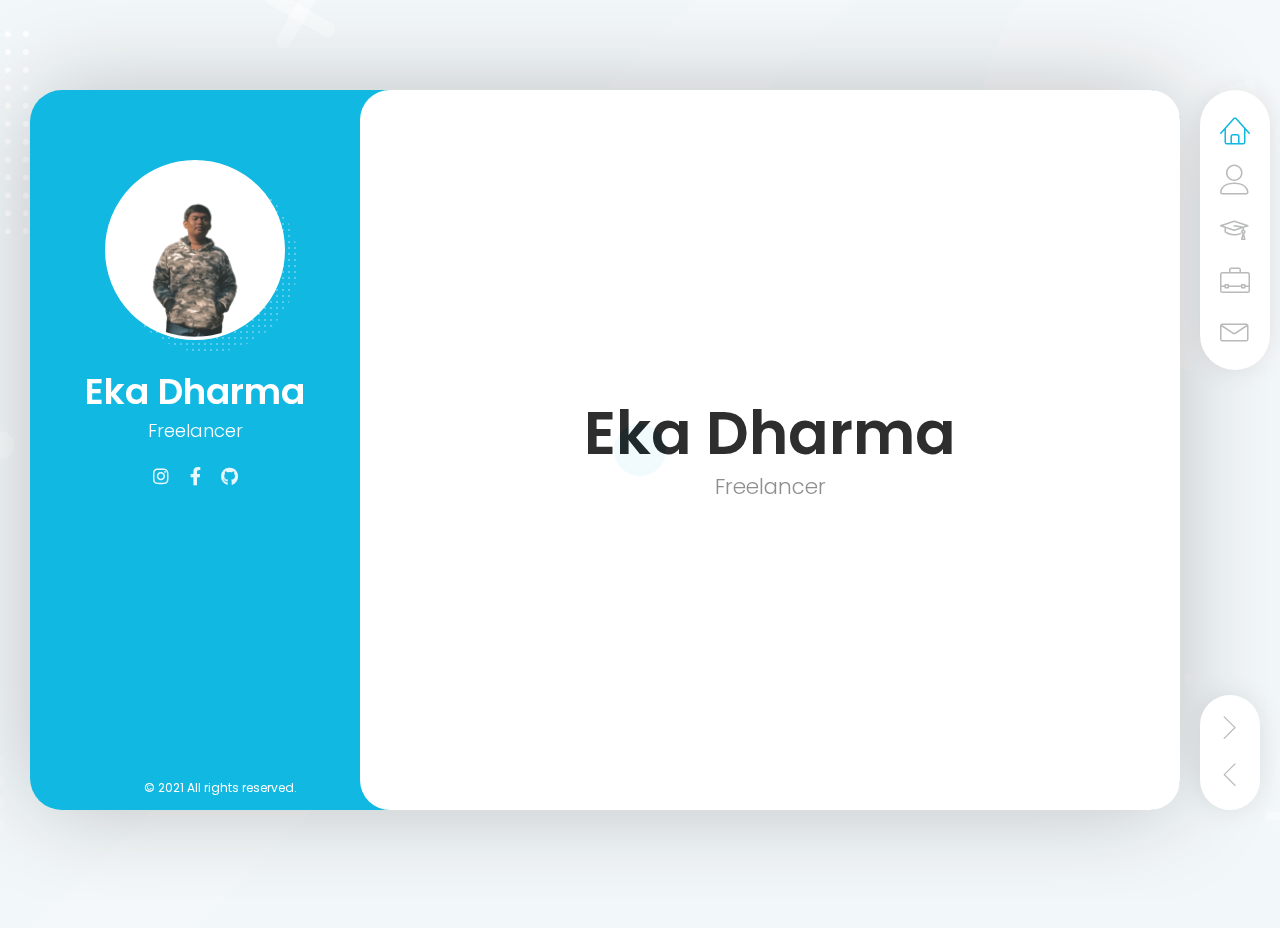
<file: index.html>
<!DOCTYPE html>
<html lang="en" class="no-js">
  <head>
    <meta charset="UTF-8" />
    <meta http-equiv="X-UA-Compatible" content="IE=edge"> 
    <title>Eka Dharma</title>
    <meta name="viewport" content="width=device-width, initial-scale=1, maximum-scale=1" />
    <meta name="description" content="Ekadharma" />
    <meta name="keywords" content="vcard, resposnive, retina, resume, jquery, css3, bootstrap, Material CV, portfolio" />
    <meta name="author" content="lmpixels" />
    <link rel="shortcut icon" href="favicon.ico">


    <link rel="stylesheet" href="css/reset.css" type="text/css">
    <link rel="stylesheet" href="css/bootstrap-grid.min.css" type="text/css">
    <link rel="stylesheet" href="css/animations.css" type="text/css">
    <link rel="stylesheet" href="css/perfect-scrollbar.css" type="text/css">
    <link rel="stylesheet" href="css/owl.carousel.css" type="text/css">
    <link rel="stylesheet" href="css/magnific-popup.css" type="text/css">
    <link rel="stylesheet" href="css/main.css" type="text/css">

    <script src="js/modernizr.custom.js"></script>
  </head>

  <body>
    <!-- Animated Background -->
    <div class="lm-animated-bg" style="background-image: url(img/main_bg.png);"></div>
    <!-- /Animated Background -->

    <!-- Loading animation -->
    <div class="preloader">
      <div class="preloader-animation">
        <div class="preloader-spinner">
        </div>
      </div>
    </div>
    <!-- /Loading animation -->

    <div class="page">
      <div class="page-content">

          <header id="site_header" class="header mobile-menu-hide">
            <div class="header-content">
              <div class="header-photo">
                <img src="img/wakwik.png" alt="Alex Smith">
              </div>
              <div class="header-titles">
                <h2>Eka Dharma</h2>
                <h4>Freelancer</h4>
              </div>
            </div>

            <ul class="main-menu">
              <li class="active">
                <a href="#home" class="nav-anim">
                  <span class="menu-icon lnr lnr-home"></span>
                  <span class="link-text">Home</span>
                </a>
              </li>
              <li>
                <a href="#about-me" class="nav-anim">
                  <span class="menu-icon lnr lnr-user"></span>
                  <span class="link-text">About Me</span>
                </a>
              </li>
              <li>
                <a href="#resume" class="nav-anim">
                  <span class="menu-icon lnr lnr-graduation-hat"></span>
                  <span class="link-text">Resume</span>
                </a>
              </li>
              <li>
                <a href="#portfolio" class="nav-anim">
                  <span class="menu-icon lnr lnr-briefcase"></span>
                  <span class="link-text">Work</span>
                </a>
              </li>

              <li>
                <a href="#contact" class="nav-anim">
                  <span class="menu-icon lnr lnr-envelope"></span>
                  <span class="link-text">Contact</span>
                </a>
              </li>
            </ul>

            <div class="social-links">
              <ul>
                <li><a href="https://www.instagram.com/ekadharmaaa/" target="blank"><i class="fab fa-instagram"></i></a></li>
                <li><a href="https://www.facebook.com/eka.dharma.35175/" target="blank"><i class="fab fa-facebook-f"></i></a></li>
                <li><a href="https://github.com/ekadharmaa" target="_blank"><i class="fab fa-github"></i></a></li>
              </ul>
            </div>



            <div class="copyrights">© 2021 All rights reserved.</div>
          </header>

          <!-- Mobile Navigation -->
          <div class="menu-toggle">
            <span></span>
            <span></span>
            <span></span>
          </div>
          <!-- End Mobile Navigation -->

          <!-- Arrows Nav -->
          <div class="lmpixels-arrows-nav">
            <div class="lmpixels-arrow-right" style="cursor: pointer;"><i class="lnr lnr-chevron-right"></i></div>
            <div class="lmpixels-arrow-left" style="cursor: pointer;"><i class="lnr lnr-chevron-left"></i></div>
          </div>
          <!-- End Arrows Nav -->

          <div class="content-area">
            <div class="animated-sections">
              <!-- Home Subpage -->
              <section data-id="home" class="animated-section start-page">
                <div class="section-content vcentered">

                    <div class="row">
                      <div class="col-sm-12 col-md-12 col-lg-12">
                        <div class="title-block">
                          <h2>Eka Dharma</h2>
                          <div class="owl-carousel text-rotation">                                    
                            <div class="item">
                              <div class="sp-subtitle">Freelancer</div>
                            </div>
                            
                            <div class="item">
                              <div class="sp-subtitle">Web Designer</div>
                            </div>
                          </div>
                        </div>
                      </div>
                    </div>

                </div>
              </section>
              <!-- End of Home Subpage -->

              <!-- About Me Subpage -->
              <section data-id="about-me" class="animated-section">
                <div class="page-title">
                  <h2>About <span>Me</span></h2>
                </div>

                <div class="section-content">
                  <!-- Personal Information -->
                  <div class="row">
                    <div class="col-xs-12 col-sm-7">
                      <p>
                        I am eighteen years old. I have a student background at ITB STIKOM BALI. In January 2020 I attended a field work training at Kominfo Badung. I believe that my qualifications and skills can make a significant contribution to the company. I'm a person who can do well as part of a team and on my own. I am also a hard worker, and eager to learn.
                      </p>
                    </div>

                    <div class="col-xs-12 col-sm-5">
                      <div class="info-list">

                        <ul>
                          <li>
                            <span class="title">Age</span>
                            <span class="value">18</span>
                          </li>
                          <li>
                            <span class="title">e-mail</span>
                            <span class="value">saputradharma390@gmail.com</span>
                          </li>
                        
                          <li>
                            <span class="title">Phone</span>
                            <span class="value">+628999400874</span>
                          </li>
                        
                          <li>
                            <span class="title">Address</span>
                            <span class="value">JL. Raya Sesetan</span>
                          </li>
                        </ul>

                      </div>
                    </div>
                  </div>
                  <!-- End of Personal Information -->

                  <div class="white-space-50"></div>

                  <!-- Hobby -->
                  <div class="row">
                    <div class="col-xs-12 col-sm-12">
                      <div class="block-title">
                        <h3>Hob<span>by</span></h3>
                      </div>
                    </div>
                  </div>

                  <div class="row">
                    <div class="col-xs-12 col-sm-4">
                      <div class="col-inner">
                        <div class="info-list-w-icon">

                          <div class="info-block-w-icon">
                            <div class="ci-icon">
                              <i class="lnr lnr-laptop-phone"></i>
                            </div><div class="ci-text">
                              <h4>Game</h4>
                              <p>
                                Bermain Game saat sedang gabut.
                              </p>
                            </div>
                          </div>

                        </div>
                      </div>
                    </div>

                    <div class="col-xs-12 col-sm-4">
                      <div class="col-inner">
                        <div class="info-list-w-icon">

                          <div class="info-block-w-icon">
                            <div class="ci-icon">
                              <i class="lnr lnr-music-note"></i>
                            </div>
                            <div class="ci-text">
                              <h4>Music</h4>
                              <p>
                                Mendengarkan Musik
                              </p>
                            </div>
                          </div>

                        </div>
                      </div>
                    </div>
                  </div>
                  <!-- End of Hobby -->

                  <div class="white-space-30"></div>

                </div>
              </section>
              <!-- End of About Me Subpage -->

              <!-- Resume Subpage -->
              <section data-id="resume" class="animated-section">
                <div class="page-title">
                  <h2>Resume</h2>
                </div>

                <div class="section-content">

                  <div class="row">
                    <div class="col-xs-12 col-sm-7">

                      <div class="block-title">
                        <h3>Education</h3>
                      </div>
                      
                      <div class="timeline timeline-second-style clearfix">

                        <div class="timeline-item clearfix">
                          <div class="left-part">
                            <h5 class="item-period">2021</h5>
                          </div>
                          <div class="divider"></div>
                          <div class="right-part">
                            <h4 class="item-title">ITB STIKOM BALI</h4>
                            <p>
                              Saya berkuliah di ITB STIKOM BALI fakultas Sistem Informasi, mulai berkuliah pada tahun 2021.
                            </p>
                          </div>
                        </div>
                        
                        <div class="timeline-item clearfix">
                          <div class="left-part">
                            <h5 class="item-period">2018</h5>
                          </div>
                          <div class="divider"></div>
                          <div class="right-part">
                            <h4 class="item-title">SMK TI Bali Global Denpasar</h4>
                            <p>
                              Saya Sekolah Menegah Kejuruan di SMK TI Bali Global Denpasar dan mengambil kejuruan Rekayasa Perangkat Lunak
                            </p>
                          </div>
                        </div>
                        
                        <div class="timeline-item clearfix">
                          <div class="left-part">
                            <h5 class="item-period">2015</h5>
                          </div>
                          <div class="divider"></div>
                          <div class="right-part">
                            <h4 class="item-title">SMP Ganesha Denpasar</h4>
                            <p>
                              Saya Sekolah Menegah Pertama di SMP Ganesha Denpasar
                            </p>
                          </div>
                        </div>
                        
                        <div class="timeline-item clearfix">
                          <div class="left-part">
                            <h5 class="item-period">2009</h5>
                          </div>
                          <div class="divider"></div>
                          <div class="right-part">
                            <h4 class="item-title">SDN 7 Sesetan</h4>
                            <p>
                              Saya Sekolah Dasar di SDN 7 Sesetan
                            </p>
                          </div>
                        </div>

                      </div>

                      <div class="white-space-50"></div>
                    </div>

                    <!-- Skills & Certificates -->
                    <div class="col-xs-12 col-sm-5">
                      <!-- Knowledges -->
                      <div class="block-title">
                        <h3>Skill <span>Basic</span></h3>
                      </div>

                      <ul class="knowledges">
                        <li>UI/UX</li>
                        <li>CSS</li>
                        <li>JAVASCRIPT</li>
                        <li>MS.OFFICE</li>
                      </ul>
                      <!-- End of Knowledges -->
                      <div class="white-space-10"></div>

                      <div class="block-title">
                        <h3><span>Exper</span>ience</h3>
                      </div>
                      
                      <div class="timeline timeline-second-style clearfix">
                        <div class="timeline-item clearfix">
                          <div class="left-part">
                            <h5 class="item-period">2020</h5>
                            <span class="item-company">3 MONTH</span>
                          </div>
                          <div class="divider"></div>
                          <div class="right-part">
                            <h4 class="item-title">DISKOMINFO COMMAND CENTER BADUNG</h4>
                            <!-- <p>
                              CV. Mitra Buana Solusindo, adalah sebuah Perusahaan yang bergerak dibidang Teknologi Informasi, saya berkerja di
                              perusahaan tersebut sebagai IT STAFF dengan Jobdesk sebagai berikut :
                            </p> -->
                            <ul>
                              <li>Foto Copy Dokumen</li>
                              <li>Membuat Proposal</li>
                              <li>Dokumentasi Tugas ke Lapangan</li>
                            </ul>

                          </div>
                        </div>
                      </div>

                    </div>
                    <!-- End of Skills & Certificates -->
                  </div>

                  <div class="white-space-50"></div>
                </div>
              </section>
              <!-- End of Resume Subpage -->

              <!-- Portfolio Subpage -->
              <section data-id="portfolio" class="animated-section">
                <div class="page-title">
                  <h2>Work</h2>
                </div>

                <div class="section-content">

                  <div class="row">
                    <div class="col-xs-12 col-sm-12">
                      <!-- Portfolio Content -->
                      <div class="portfolio-content">

                        <ul class="portfolio-filters">
                          <li class="active">
                            <a class="filter btn btn-sm btn-link" data-group="category_all">My Project</a>
                          </li>
                        </ul>

                        <!-- Portfolio Grid -->
                        <div class="portfolio-grid three-columns">

                      <div class="portfolio-grid three-columns"> 
                          <figure class="item">
                            <div class="portfolio-item-img">
                              <img src="img/portfolio/project2.jpeg" alt="UOG" title="UOG" />
                            </div>
                            <span class="category">Komunitas Game</span>
                            <h4 class="name"><a href="http://www.projectuog.byethost24.com/" target="_blank">Use One Guitar</a></h4>
                          </figure>
                        </div>
                      </div>
                    </div>
                      <!-- End of Portfolio Content -->
                    </div>
                  </div>
                </div>
              </section>
              <!-- End of Portfolio Subpage -->

              <!-- Contact Subpage -->
              <section data-id="contact" class="animated-section">
                <div class="page-title">
                  <h2>Contact</h2>
                </div>

                <div class="section-content">

                  <div class="row">
                    <!-- Contact Info -->
                    <div class="col-xs-12 col-sm-4">
                      <div class="lm-info-block gray-default">
                        <i class="lnr lnr-map-marker"></i>
                        <p>Indonesia</p>
                        <span class="lm-info-block-value"></span>
                        <span class="lm-info-block-text"></span>
                      </div>

                      <div class="lm-info-block gray-default">
                        <i class="lnr lnr-phone-handset"></i>
                        <p>+62899940874</p>
                        <span class="lm-info-block-value"></span>
                        <span class="lm-info-block-text"></span>
                      </div>

                      <div class="lm-info-block gray-default">
                        <i class="lnr lnr-envelope"></i>
                        <p>saputradharma390@gmail.com</p>
                        <span class="lm-info-block-value"></span>
                        <span class="lm-info-block-text"></span>
                      </div>

                      <div class="lm-info-block gray-default">
                        <i class="lnr lnr-checkmark-circle"></i>
                        <p>Freelance Available</p>
                        <span class="lm-info-block-value"></span>
                        <span class="lm-info-block-text"></span>
                      </div>


                    </div>
                    <!-- End of Contact Info -->

                    <!-- Contact Form -->
                    <div class="col-xs-12 col-sm-8">
                      <div class="row">
                        <div class="col-sm">
                          <iframe
                            src="https://www.google.com/maps/embed?pb=!1m18!1m12!1m3!1d985.9940972533398!2d115.22220782916929!3d-8.693791673913555!2m3!1f0!2f0!3f0!3m2!1i1024!2i768!4f13.1!3m3!1m2!1s0x0%3A0x0!2zOMKwNDEnMzcuNyJTIDExNcKwMTMnMjEuOSJF!5e0!3m2!1sid!2sid!4v1634435021066!5m2!1sid!2sid"
                            width="100%" height="100%" frameborder="0" style="border:0;" allowfullscreen="" aria-hidden="false"
                            tabindex="0">
                          </iframe>
                        </div>
                      </div>


                      <div class="block-title" style="margin-top: 20px;">
                        <h3>How Can I <span>Help You?</span></h3>
                      </div>

                      <form id="contact_form" class="contact-form" method="post">

                        <div class="messages"></div>

                        <div class="controls two-columns">
                          <div class="fields clearfix">
                            <div class="left-column">
                              <div class="form-group form-group-with-icon">
                                <input  type="text" name="name" id="name" class="form-control" placeholder="" required="required" data-error="Name is required.">
                                <label>Full Name</label>
                                <div class="form-control-border"></div>
                                <div class="help-block with-errors"></div>
                              </div>

                              <div class="form-group form-group-with-icon">
                                <input  type="email" name="email" id="email" class="form-control" placeholder="" required="required" data-error="Valid email is required.">
                                <label>Email Address</label>
                                <div class="form-control-border"></div>
                                <div class="help-block with-errors"></div>
                              </div>

                              <div class="form-group form-group-with-icon">
                                <input type="text" name="subject" id="subject" class="form-control" placeholder="" required="required" data-error="Subject is required.">
                                <label>Subject</label>
                                <div class="form-control-border"></div>
                                <div class="help-block with-errors"></div>
                              </div>
                            </div>
                            <div class="right-column">
                              <div class="form-group form-group-with-icon">
                                <textarea  name="message" id="message" class="form-control" placeholder="" rows="7" required="required" data-error="Please, leave me a message."></textarea>
                                <label>Message</label>
                                <div class="form-control-border"></div>
                                <div class="help-block with-errors"></div>
                              </div>
                            </div>
                          </div>      
                          <input type="submit" class="button btn-send" value="Send message" style="cursor:pointer" >
                          <!-- <a href="https://wa.me/6285735501035?text=Nama%3A%0ANo.%20HP%3A%0AAlamat%3A%0APesanan%3A%0AJumlah%3A" class="button btn-send">Order via WhatsApp</a> -->
                        </div>
                      </form>
                    </div>
                    <!-- End of Contact Form -->
                  </div>

                </div>
              </section>
              <!-- End of Contact Subpage -->
            </div>
          </div>

      </div>
    </div>

    <script>
      var SendMsg = () => {
        let name = document.getElementById('name').value
        let email = document.getElementById('email').value
        let subject = document.getElementById('subject').value
        let message = document.getElementById('message').value
        
        // let validate = [name,email,subject,message];


        // console.log(validate);
        // alert()
      }
    </script>

    <script src="js/jquery-2.1.3.min.js"></script>
    <script src="js/modernizr.custom.js"></script>
    <script src="js/animating.js"></script>

    <script src="js/imagesloaded.pkgd.min.js"></script>
    <!-- <script src='https://www.google.com/recaptcha/api.js'></script> -->

    <script src='js/perfect-scrollbar.min.js'></script>
    <script src='js/jquery.shuffle.min.js'></script>
    <script src='js/masonry.pkgd.min.js'></script>
    <script src='js/owl.carousel.min.js'></script>
    <script src="js/jquery.magnific-popup.min.js"></script>

    <!-- <script src="https://maps.googleapis.com/maps/api/js?key=AIzaSyCrDf32aQTCVENBhFJbMBKOUTiUAABtC2o"></script> -->
    <script src="js/jquery.googlemap.js"></script>
    <script src="js/validator.js"></script>
    <script src="js/main.js"></script>
  </body>
</html>
</file>
<file: css/perfect-scrollbar.css>
/* perfect-scrollbar v0.8.1 */
.ps{-ms-touch-action:auto;touch-action:auto;overflow:hidden !important;-ms-overflow-style:none}@supports (-ms-overflow-style: none){.ps{overflow:auto !important}}@media screen and (-ms-high-contrast: active), (-ms-high-contrast: none){.ps{overflow:auto !important}}.ps.ps--active-x>.ps__scrollbar-x-rail,.ps.ps--active-y>.ps__scrollbar-y-rail{display:block;background-color:transparent}.ps.ps--in-scrolling.ps--x>.ps__scrollbar-x-rail{background-color:#eee;opacity:.9}.ps.ps--in-scrolling.ps--x>.ps__scrollbar-x-rail>.ps__scrollbar-x{background-color:#999;height:11px}.ps.ps--in-scrolling.ps--y>.ps__scrollbar-y-rail{background-color:#eee;opacity:.9}.ps.ps--in-scrolling.ps--y>.ps__scrollbar-y-rail>.ps__scrollbar-y{background-color:#999;width:11px}.ps>.ps__scrollbar-x-rail{display:none;position:absolute;opacity:0;-webkit-transition:background-color .2s linear, opacity .2s linear;-o-transition:background-color .2s linear, opacity .2s linear;-moz-transition:background-color .2s linear, opacity .2s linear;transition:background-color .2s linear, opacity .2s linear;bottom:0px;height:15px}.ps>.ps__scrollbar-x-rail>.ps__scrollbar-x{position:absolute;background-color:#aaa;-webkit-border-radius:6px;-moz-border-radius:6px;border-radius:6px;-webkit-transition:background-color .2s linear, height .2s linear, width .2s ease-in-out, -webkit-border-radius .2s ease-in-out;transition:background-color .2s linear, height .2s linear, width .2s ease-in-out, -webkit-border-radius .2s ease-in-out;-o-transition:background-color .2s linear, height .2s linear, width .2s ease-in-out, border-radius .2s ease-in-out;-moz-transition:background-color .2s linear, height .2s linear, width .2s ease-in-out, border-radius .2s ease-in-out, -moz-border-radius .2s ease-in-out;transition:background-color .2s linear, height .2s linear, width .2s ease-in-out, border-radius .2s ease-in-out;transition:background-color .2s linear, height .2s linear, width .2s ease-in-out, border-radius .2s ease-in-out, -webkit-border-radius .2s ease-in-out, -moz-border-radius .2s ease-in-out;bottom:2px;height:6px}.ps>.ps__scrollbar-x-rail:hover>.ps__scrollbar-x,.ps>.ps__scrollbar-x-rail:active>.ps__scrollbar-x{height:11px}.ps>.ps__scrollbar-y-rail{display:none;position:absolute;opacity:0;-webkit-transition:background-color .2s linear, opacity .2s linear;-o-transition:background-color .2s linear, opacity .2s linear;-moz-transition:background-color .2s linear, opacity .2s linear;transition:background-color .2s linear, opacity .2s linear;right:0;width:15px}.ps>.ps__scrollbar-y-rail>.ps__scrollbar-y{position:absolute;background-color:#aaa;-webkit-border-radius:6px;-moz-border-radius:6px;border-radius:6px;-webkit-transition:background-color .2s linear, height .2s linear, width .2s ease-in-out, -webkit-border-radius .2s ease-in-out;transition:background-color .2s linear, height .2s linear, width .2s ease-in-out, -webkit-border-radius .2s ease-in-out;-o-transition:background-color .2s linear, height .2s linear, width .2s ease-in-out, border-radius .2s ease-in-out;-moz-transition:background-color .2s linear, height .2s linear, width .2s ease-in-out, border-radius .2s ease-in-out, -moz-border-radius .2s ease-in-out;transition:background-color .2s linear, height .2s linear, width .2s ease-in-out, border-radius .2s ease-in-out;transition:background-color .2s linear, height .2s linear, width .2s ease-in-out, border-radius .2s ease-in-out, -webkit-border-radius .2s ease-in-out, -moz-border-radius .2s ease-in-out;right:2px;width:6px}.ps>.ps__scrollbar-y-rail:hover>.ps__scrollbar-y,.ps>.ps__scrollbar-y-rail:active>.ps__scrollbar-y{width:11px}.ps:hover.ps--in-scrolling.ps--x>.ps__scrollbar-x-rail{background-color:#eee;opacity:.9}.ps:hover.ps--in-scrolling.ps--x>.ps__scrollbar-x-rail>.ps__scrollbar-x{background-color:#999;height:11px}.ps:hover.ps--in-scrolling.ps--y>.ps__scrollbar-y-rail{background-color:#eee;opacity:.9}.ps:hover.ps--in-scrolling.ps--y>.ps__scrollbar-y-rail>.ps__scrollbar-y{background-color:#999;width:11px}.ps:hover>.ps__scrollbar-x-rail,.ps:hover>.ps__scrollbar-y-rail{opacity:.6}.ps:hover>.ps__scrollbar-x-rail:hover{background-color:#eee;opacity:.9}.ps:hover>.ps__scrollbar-x-rail:hover>.ps__scrollbar-x{background-color:#999}.ps:hover>.ps__scrollbar-y-rail:hover{background-color:#eee;opacity:.9}.ps:hover>.ps__scrollbar-y-rail:hover>.ps__scrollbar-y{background-color:#999}
</file>
<file: css/main.css>
/*
* Template Name: BreezyCV - Resume / CV / vCard / Portfolio Template
* Author: LMPixels
* Author URL: http://themeforest.net/user/lmpixels
* Version: 1.3.0
*/

/* ------------------------------------------------------------
1. Fonts
2. General Styles
3. Page loadig animation
4. Header
5. Page Content
6. Elements
7. Single Page (Blog Posts, 404 etc.)
8. Media Queries
9. Pricing
10. Updates
------------------------------------------------------------ */

/* ------------------------------------------------------------
1. Fonts
------------------------------------------------------------ */
/* Google fonts */
@import url('https://fonts.googleapis.com/css?family=Poppins:200,200i,300,300i,400,400i,500,500i,600,600i,700,700i');

/* Linear Icons Font */
@import url('./fonts/linear-icons-font/style.css');

/* FontAwesome Free Icons Font */
@import url('./fonts/fontawesome-free-5.12.1-web/css/all.min.css');


/* ------------------------------------------------------------
2. General Styles
------------------------------------------------------------ */
html {
  margin: 0;
  width: 100%;
  height: 100%;
  min-height: 100%;
  overflow: hidden;
}

body {
  background-color: #f2f7f9;
  margin: 0;
  width: 100%;
  height: 100%;
  min-height: 100%;
  font-size: 15px;
  font-family: 'Poppins', Helvetica, sans-serif;
  line-height: 1.65em;
  overflow: hidden;
  color: #555;
  background-repeat: no-repeat;
  background-position: center;
  background-position: 50% 50%;
  background-size: cover;
}

h1, h2, h3, h4, h5, h6 {
  color: #222;
  font-family: 'Poppins', Helvetica, sans-serif;
  font-weight: 600;
}

h1 {
    font-size: 32px;
}
h2 {
    font-size: 27px;
}
h3 {
    font-size: 21px;
}
h4 {
    font-size: 18px;
}
h5 {
    font-size: 16px;
}
h6 {
    font-size: 14px;
}

a {
  color: #0099cc;
  text-decoration: none;
  -webkit-transition: all 0.3s ease-in-out;
  -moz-transition: all 0.3s ease-in-out;
  -o-transition: all 0.3s ease-in-out;
  -ms-transition: all 0.3s ease-in-out;
  transition: all 0.3s ease-in-out;
}

p {
  margin-bottom: 10px;
}

.clearfix:before,
.clearfix:after {
    content: " ";
    display: table;
}

.clearfix:after {
    clear: both;
}

.page {
  display: block;
  width: 100%;
  height: 100%;
  min-height: 100%;
  padding: 0 100px;
  overflow: hidden;
}

.page-content {
  position: relative;
  width: 100%;
  max-width: 1280px;
  min-height: 80vh;
  margin: 10vh auto;
  padding: 0;
  background-color: #04b4e0;
  -webkit-box-shadow: 0 0 100px -5px rgba(0,0,0,.25);
  -moz-box-shadow: 0 0 100px -5px rgba(0,0,0,.25);
  box-shadow: 0 0 100px -5px rgba(0,0,0,.25);
  border-radius: 32px;
  -webkit-backface-visibility: hidden;
  -moz-backface-visibility: hidden;
  backface-visibility: hidden;
}

/* buttons */
.btn-primary,
.btn-secondary,
button,
input[type="button"],
input[type="submit"],
.wp-block-button .wp-block-button__link {
  display: inline-block;
  position: relative;
  padding: .8em 2.1em;
  margin-bottom: .75em;
  margin-right: .25em;
  font-size: 1em;
  line-height: 1.2;
  border: 0;
  outline: 0;
  border: 2px solid #04b4e0;
  color: #222;
  text-shadow: none;
  background-color: #fff;
  border-radius: 30px;
  font-family: 'Poppins', Helvetica, sans-serif;
  -webkit-transition: all 0.3s ease-in-out;
  -moz-transition: all 0.3s ease-in-out;
  -o-transition: all 0.3s ease-in-out;
  -ms-transition: all 0.3s ease-in-out;
  transition: all 0.3s ease-in-out;
  box-shadow: 0px 10px 10px -8px rgba(0,0,0,.22);
}

.btn-primary:last-child,
.btn-secondary:last-child,
button:last-child,
input[type="button"]:last-child,
input[type="submit"]:last-child,
.wp-block-button .wp-block-button__link:last-child {
  margin-right: 0;
}

.btn-primary:hover,
.btn-primary:focus,
button:hover,
button:focus,
input[type="button"]:hover,
input[type="button"]:focus,
input[type="submit"]:hover,
input[type="submit"]:focus {
  background-color: #04b4e0;
  color: #fff;
  border: 2px solid #04b4e0;
}

.btn-secondary {
  border-color: #d5d5d5;
  background-color: #fff;
  box-shadow: 0px 10px 10px -8px #d5d5d5;
  color: #666;
}

.btn-secondary:hover,
.btn-secondary:focus {
  color: #333;
  border-color: #d5d5d5;
  background-color: #d5d5d5;
}

.animated {
  -webkit-animation-duration: 1s;
  animation-duration: 1s;
  -webkit-animation-fill-mode: both;
  animation-fill-mode: both;
}



/* ============================================================================= 
3. Page loadig animation
============================================================================= */
.no-js .preloader,
.no-js .preloader-portfolio { 
  display: none;
}
.preloader,
.preloader-portfolio {
  position: fixed;
  left: 0px;
  top: 0px;
  width: 100%;
  height: 100%;
  z-index: 9999;
  background: #fff;
}

.preloader-animation {
  position: absolute;
  top: 50%;
  left: 50%;
  text-align: center;
  background-color: inherit;
  color: inherit;
  opacity: 1;
  transition: opacity 0.3s;
  transform: translate3d(-50%,-50%,0);
}

.preloader-spinner {
  width: 52px;
  height: 52px;
  margin: 100px auto;
  background-color: #04b4e0;

  border-radius: 100%;  
  -webkit-animation: sk-scaleout 1.0s infinite ease-in-out;
  animation: sk-scaleout 1.0s infinite ease-in-out;
}

@-webkit-keyframes sk-scaleout {
  0% { -webkit-transform: scale(0) }
  100% {
    -webkit-transform: scale(1.1);
    opacity: 0;
  }
}

@keyframes sk-scaleout {
  0% { 
    -webkit-transform: scale(0);
    transform: scale(0);
  } 100% {
    -webkit-transform: scale(1.1);
    transform: scale(1.1);
    opacity: 0;
  }
}



/* ------------------------------------------------------------
4. Header
------------------------------------------------------------ */
@media only screen and (min-width: 1025px) {
  .header {
    display: inline-block;
    float: left;
    width: 100%;
    max-width: 380px;
    height: 100%;
    max-height: 80vh;
    min-height: inherit;
    text-align: center;
    padding: 70px 30px 45px;
    overflow: auto;
  }

  .header-titles {

  }

  /* --- Navigation --- */
  ul.main-menu {
    position: absolute;
    padding: 15px 0;
    width: 70px;
    right: -90px;
    background-color: #fff;
    border-radius: 35px;
    z-index: 999;
    list-style: none;
    top: 0;
    -webkit-box-shadow: 0 0 30px -5px rgba(0,0,0,.15);
    -moz-box-shadow: 0 0 30px -5px rgba(0,0,0,.15);
    box-shadow: 0 0 30px -5px rgba(0,0,0,.15);
  }

  ul.main-menu a {
    display: block;
    position: relative;
    color: #b5b6b7;
    padding: 10px;
    -webkit-transition: all 0.3s ease-in-out;
    -moz-transition: all 0.3s ease-in-out;
    -o-transition: all 0.3s ease-in-out;
    -ms-transition: all 0.3s ease-in-out;
    transition: all 0.3s ease-in-out;
  }

  ul.main-menu a.active,
  ul.main-menu a:focus,
  ul.main-menu a:hover {
    color: #04b4e0;
  }

  ul.main-menu .menu-icon {
    display: block;
    font-size: 30px;
  }

  ul.main-menu .link-text {
    position: absolute;
    width: auto;
    visibility: hidden;
    opacity: 0;
    color: #fff;
    padding: 2px 10px;
    background-color: #04b4e0;
    white-space: nowrap;
    right: 0;
    top: -50%;
    margin-top: 50%;
    -webkit-transition: all 0.3s ease-in-out;
    -moz-transition: all 0.3s ease-in-out;
    -o-transition: all 0.3s ease-in-out;
    -ms-transition: all 0.3s ease-in-out;
    transition: all 0.3s ease-in-out;
    z-index: 0;
    box-shadow: 0px 10px 10px -8px rgba(0,0,0,.22);
  }

  ul.main-menu a:hover .link-text {
    right: 100%;
    visibility: visible;
    opacity: 1;
  }
  /* --- End Navigation --- */
}

/* --- LMPixels Arrow Nav --- */
.lmpixels-arrows-nav {
  position: absolute;
  padding: 10px 0;
  width: 60px;
  right: -80px;
  background-color: #fff;
  border-radius: 35px;
  z-index: 98;
  list-style: none;
  bottom: 0;
  -webkit-box-shadow: 0 0 30px -5px rgba(0,0,0,.15);
  -moz-box-shadow: 0 0 30px -5px rgba(0,0,0,.15);
  box-shadow: 0 0 30px -5px rgba(0,0,0,.15);
}

.lmpixels-arrows-nav div {
  display: block;
  position: relative;
  text-align: center;
  color: #b5b6b7;
  padding: 10px;
  font-size: 24px;
  -webkit-transition: all 0.3s ease-in-out;
  -moz-transition: all 0.3s ease-in-out;
  -o-transition: all 0.3s ease-in-out;
  -ms-transition: all 0.3s ease-in-out;
  transition: all 0.3s ease-in-out;
}

.lmpixels-arrows-nav div:hover {
  color: #04b4e0;
}
/* --- End LMPixels Arrow Nav --- */

.header-photo {
  position: relative;
  width: 180px;
  margin: 0 auto 30px;
  z-index: 1;
}

.header-photo img {
  max-width: 100%;
  background-color: #fff;
  border: 3px solid #fff;
  border-radius: 300px;
}

.header-photo:after {
  position: absolute;
  opacity: 0.3;
  top: 7%;
  left: 7%;
  border-radius: 300px;
  content: '';
  height: calc(100% + 0px);
  width: calc(100% + 0px);
  background-image: -webkit-repeating-radial-gradient(center center, #fff, #fff 1px, transparent 0px, transparent 100%);
  background-image: -moz-repeating-radial-gradient(center center, #fff, #fff 1px, transparent 0px, transparent 100%);
  background-image: -ms-repeating-radial-gradient(center center, #fff, #fff 1px, transparent 0px, transparent 100%);
  -webkit-background-size: 6px 6px;
  -moz-background-size: 6px 6px;
  background-size: 6px 6px;
  z-index: -1;
}

.header-titles h2 {
  font-size: 36px;
  font-weight: 600;
  color: #fff;
  margin: 5px 0 7px;
  line-height: 1.2em;
} 

.header-titles h4 {
  font-size: 18px;
  font-weight: 300;
  color: #fff;
  margin: 5px 0;
  line-height: 1.2em;
}

/* --- Social Links --- */
.social-links {
  margin: 20px 0;
}

.social-links ul {
  list-style: none;
  padding: 0;
}

.social-links ul li {
  display: inline-block;
}

.social-links ul li a {
  color: #fff;
  border-radius: 20px;
  font-size: 18px;
  padding: 0;
  height: 30px;
  width: 30px;
  display: block;
  line-height: 30px;
  text-align: center;
  opacity: .9;
}

.social-links ul li a:hover {
  opacity: 1;
  background-color: rgba(255,255,255,.2);
}
/* --- End Social Links --- */

.header-buttons {
  margin-top: 50px;
}

.header-buttons .btn-primary {
  background-color: transparent;
  color: #fff;
  border-color: #fff;
}

.header-buttons .btn-primary:hover {
  background-color: #fff;
  color: #04b4e0;
  border-color: #fff;
}

.header .copyrights {
  color: #fff;
  width: 380px;
  position: absolute;
  bottom: 0;
  left: 0;
  padding: 5px 10px 15px;
  line-height: 14px;
  font-size: 12px;
  text-align: center;
}

/* ------------------------------------------------------------
5. Page Content
------------------------------------------------------------ */
.content-area {
  position: absolute;
  right: 0;
  background-color: transparent;
  height: 100%;
  width: 100%;
  max-width: calc(100% - 380px);
}

.animated-sections {
  position: relative;
  height: 100%;
  -webkit-perspective: 1500px;
  -moz-perspective: 1500px;
  perspective: 1500px;
  -webkit-backface-visibility: hidden;
  -moz-backface-visibility: hidden;
  backface-visibility: hidden;
}

.animated-section {
  position: absolute;
  background-color: #fff;
  height: 100%;
  width: 100%;
  border-radius: 30px;
  padding: 60px;
  opacity: 0;
  overflow: auto;
  visibility: hidden;
  -webkit-backface-visibility: hidden;
  -moz-backface-visibility: hidden;
  backface-visibility: hidden;
  -webkit-transform: translate3d(0,0,0);
  -moz-transform: translate3d(0,0,0);
  transform: translate3d(0,0,0);
  background-repeat: no-repeat;
  background-position: center;
  background-position: 50% 50%;
  background-size: cover;
}

.single-page-content {
  position: absolute;
  background-color: #fff;
  height: 100%;
  width: 100%;
  border-radius: 30px;
  padding: 60px;
  overflow: auto;
}

.section-active,
.no-js .animated-section {
  opacity: 1;
  overflow: auto;
  visibility: visible;
  z-index: 99;
}

/* --- Custom ScrollBar Customization --- */
.ps>.ps__scrollbar-y-rail {
  margin-right: 10px;
  margin-top: 30px;
  margin-bottom: 30px;
  border-radius: 20px;
}

.ps>.ps__scrollbar-y-rail>.ps__scrollbar-y {
  background-color: #b5b6b7;
}

.ps:hover>.ps__scrollbar-y-rail:hover>.ps__scrollbar-y {
    background-color: #04b4e0;
}

.ps>.ps__scrollbar-y-rail {
  width: 12px;
}

.ps>.ps__scrollbar-y-rail:hover>.ps__scrollbar-y, .ps>.ps__scrollbar-y-rail:active>.ps__scrollbar-y,
.ps:hover.ps--in-scrolling.ps--y>.ps__scrollbar-y-rail>.ps__scrollbar-y,
.ps.ps--in-scrolling.ps--y>.ps__scrollbar-y-rail>.ps__scrollbar-y {
    width: 8px;
}
/* --- End Custom ScrollBar Customization --- */

.page-title {
  display: inline-block;
  position: relative;
  padding-right: 25px;
  padding-bottom: 15px;
  margin-bottom: 30px;
}

.page-title h2 {
  position: relative;
  font-size: 32px;
  z-index: 1;
}

.page-title h2 span {
  color: #04b4e0;
}

.page-title:after {
  position: absolute;
  opacity: 0.45;
  top: 10px;
  right: 0;
  content: '';
  height: 30px;
  width: 50px;
  background-image: -webkit-repeating-radial-gradient(center center, #04b4e0, #04b4e0 1px, transparent 0px, transparent 100%);
  background-image: -moz-repeating-radial-gradient(center center, #04b4e0, #04b4e0 1px, transparent 0px, transparent 100%);
  background-image: -ms-repeating-radial-gradient(center center, #04b4e0, #04b4e0 1px, transparent 0px, transparent 100%);
  -webkit-background-size: 6px 6px;
  -moz-background-size: 6px 6px;
  background-size: 6px 6px;
  z-index: 0;
}


/* Form controls */
.form-group {
  position: relative;
  margin: 0 0 21.5px;
}
.form-control,
.form-control:focus {
  height: 42px;
}

.form-control,
.form-control:focus,
.has-error .form-control,
.has-error .form-control:focus,
input[type="search"],
input[type="password"],
input[type="text"] {
  position: relative;
  border: 2px solid #d5d6d7;
  border-radius: 5px;
  display: block;
  font-size: 1em;
  line-height: 1.4;
  margin: 0;
  padding: 10px 25px 10px 12px;
  width: 100%;
  background: 0 0;
  background-color: transparent;
  text-align: left;
  color: inherit;
  -webkit-box-shadow: none;
  -moz-box-shadow: none;
  box-shadow: none;
  outline: none;
  font-family: 'Poppins', Helvetica, sans-serif;
  box-shadow: 0px 10px 10px -8px rgba(0,0,0,.1);
}

textarea.form-control, textarea.form-control:focus {
  height: auto;
}

.form-control ~ .form-control-border {
  content: "";
  position: absolute;
  z-index: -1;
  left: 0;
  right: 100%;
  bottom: 0;
  border-radius: 5px;
  top: 0;
  opacity: 0;
  background: transparent;
  border: 2px solid #04b4e0;
  border-right-width: 0;
  height: 100%;
  -webkit-transition: all 0.3s ease-in-out;
  -moz-transition: all 0.3s ease-in-out;
  -o-transition: all 0.3s ease-in-out;
  -ms-transition: all 0.3s ease-in-out;
  transition: all 0.3s ease-in-out;
}

.form-control:focus ~ .form-control-border {
  left: 0;
  right: 0;
  height: 100%;
  z-index: 1;
  opacity: 1;
  border-right-width: 2px;
}

.has-error .form-control ~ .form-control-border {
  border-color: #ff4c4c;
}

/* Placeholders */
.form-control::-moz-placeholder {
  color: #adadac;
}

.form-control:-ms-input-placeholder {
  color: #adadac;
}

.form-control::-webkit-input-placeholder {
  color: #adadac;
}
/* /Placeholders */

.form-group .help-block {
  position: absolute;
  display: inline-block;
  padding: 0px 5px;
  font-size: 0.93em;
  line-height: 1.75em;
  margin: -2px 0 0 10px;
  color: #fff;
  background: #ff4e4e;
}

.form-group .help-block:after {
  content: " ";
  position: absolute;
  left: 5px;
  bottom: 100%;
  width: 0;
  height: 0;
  border-bottom: 10px solid #ff4e4e;
  border-right: 10px solid transparent;
}
.form-group .help-block:empty {
  display: none;
}

.form-group-with-icon i {
  position: absolute;
  font-size: 16px;
  top: 13px;
  right: 13px;
  color: #d3d3d3;
}

.form-group-with-icon.form-group-focus i {
  color: #04b4e0;
}

.form-group.form-group-w-checkbox {
  padding-top: 0;
  padding-bottom: 8px;
  margin-bottom: 17px;
}

.form-group-with-icon.form-group-w-checkbox {
  padding-top: 8px;
  padding-left: 52px;
  margin-bottom: 25px;
}

.form-group .form-control-checkbox + label,
.form-group.form-group-focus .form-control-checkbox + label {
  position: relative;
  display: inline;
  left: 0;
  top: 0;
  font-size: 1em;
  opacity: 1;
}

.form-group .form-control-checkbox,
.form-group.form-group-focus .form-control-checkbox {
  display: inline-block;
  width: auto;
  height: auto;
  top: 2px;
}

.form-group.form-group-w-checkbox .help-block {
  top: 100%;
  left: 0;
  margin-left: 0;
}

.form-group.form-group-with-icon.form-group-w-checkbox .help-block {
  left: 52px;
}

.form-group label {
  position: absolute;
  top: 10px;
  left: 15px;
  z-index: -1;
  color: #a5a6a7;
  transition: 0.3s;
}

.form-group .form-control:focus ~ label,
.form-group.form-group-focus .form-control ~ label {
  color: #04b4e0;
  top: -20px;
  left: 0;
  z-index: 1;
  font-size: 13px;
}

.form-control, .form-control:focus, .has-error .form-control, .has-error .form-control:focus, input[type="search"], input[type="password"], input[type="text"], .header-search input.form-control {
    -webkit-transform: translateZ(0);
    -moz-transform: translateZ(0);
    transform: translateZ(0);
}
/* /Form controls */




/* ------------------------------------------------------------
6. Elements
------------------------------------------------------------ */
.block-title {
  display: inline-block;
  position: relative;
  padding-right: 12px;
  padding-bottom: 10px;
  margin-bottom: 15px;
}

.block-title h3 {
  position: relative;
  font-size: 21px;
  z-index: 1;
}

.block-title h3 span {
  color: #04b4e0;
}

.block-title:after {
  position: absolute;
  opacity: 0.45;
  top: 10px;
  right: 0;
  content: '';
  height: 20px;
  width: 30px;
  background-image: -webkit-repeating-radial-gradient(center center, #04b4e0, #04b4e0 1px, transparent 0px, transparent 100%);
  background-image: -moz-repeating-radial-gradient(center center, #04b4e0, #04b4e0 1px, transparent 0px, transparent 100%);
  background-image: -ms-repeating-radial-gradient(center center, #04b4e0, #04b4e0 1px, transparent 0px, transparent 100%);
  -webkit-background-size: 6px 6px;
  -moz-background-size: 6px 6px;
  background-size: 6px 6px;
  z-index: 0;
}

/* --- White Spaces --- */
.white-space-10 {
  padding-bottom: 10px; 
}

.white-space-20 {
  padding-bottom: 20px; 
}

.white-space-30 {
  padding-bottom: 30px; 
}

.white-space-40 {
  padding-bottom: 40px; 
}

.white-space-50 {
  padding-bottom: 50px; 
}

.white-space-60 {
  padding-bottom: 60px; 
}

.white-space-70 {
  padding-bottom: 70px; 
}
/* --- End White Spaces --- */

/* --- Simple Info List --- */
.info-list ul {
  list-style: none;
  padding: 0;
  margin: 0;
}

.info-list ul li {
  margin-bottom: 10px;
}

.info-list .title {
  color: #04b4e0;
  margin-right: 5px;
  font-weight: 600;
}
/* --- End Simple Info List --- */

/* --- Info block with Icon --- */
.info-block-w-icon {
  margin-bottom: 25px;
}

.info-block-w-icon .ci-text h4 {
  margin: 5px 0;
}

.info-block-w-icon .ci-text p {
    font-size: .95em;
}

.info-block-w-icon .ci-icon {
  display: table-cell;
  width: 54px;
  padding-right: 25px;
}

.info-block-w-icon i {
  position: relative;
  font-size: 42px;
  color: #04b4e0;
  opacity: .7;
}
/* --- End Info block with Icon --- */

/* --- Info Block with Borders --- */
.lm-info-block {
  position: relative;
  text-align: center;
  width: 100%;
  display: block;
  margin: 0 0 15px 0;
  background-color: #fcfcfc;
  padding: 20px 10px;
  border: 1px solid #e5e5e5;
  -webkit-box-shadow: none;
  -moz-box-shadow: none;
  box-shadow: none;
  overflow: hidden;
  -webkit-transition: all 0.2s ease-in-out;
  -moz-transition: all 0.2s ease-in-out;
  -o-transition: all 0.2s ease-in-out;
  -ms-transition: all 0.2s ease-in-out;
  transition: all 0.2s ease-in-out;
}

.lm-info-block i {
  position: relative;
  font-size: 33px;
  color: #04b4e0;
  z-index: 1;
}

.lm-info-block h4 {
  font-size: 15px;
  margin-top: 8px;
}

.lm-info-block .lm-info-block-value {
  font-size: 30px;
  line-height: 30px;
  font-weight: 400;
  display: block;
  margin: 10px 0;
  color: #04b4e0;
}


.lm-info-block .lm-info-block-value:empty {
  margin: 0;
}
/* --- End of Info Block with Borders --- */


/* --- Testimonials --- */
.testimonial {
  text-align: center;
  border: 2px solid #e5e6e7;
  border-radius: 20px;
  margin: 45px 2px 10px;
  padding: 0 25px 15px 25px;
}

.testimonial img {
  max-width: 90px;
  max-height: 90px;
  margin: -45px auto 20px;
  border-radius: 90px;
  box-shadow: 0px 10px 10px -8px rgba(0,0,0,.22);
}

.testimonial .text {
  text-align: left;
  font-style: italic;
}

.testimonial .author-info {
  position: relative;
  text-align: left;
  margin-top: 20px;
}

.testimonial .author-info .icon {
  content: '';
  position: absolute;
  font-size: 30px;
  right: 0;
  top: 7px;
  color: #04b4e0;
  opacity: .5;
}

.testimonial .author-info .author {
  margin: 0;
  font-size: 15px;
}

.testimonial .author-info .company {
  color: #a5a6a7;
  font-size: 13px;
  font-weight: 300;
  margin: 0;
}
/* --- End of Testimonials --- */

/* --- Clients --- */
.clients.owl-carousel .client-block {
  padding: 15px;
  margin-bottom: 15px;
}

.client-block {
  text-align: center;
  padding: 5px 0;
  margin-bottom: 30px;
  opacity: .7;
  -webkit-transition: all 0.2s ease-in-out;
  -moz-transition: all 0.2s ease-in-out;
  -o-transition: all 0.2s ease-in-out;
  -ms-transition: all 0.2s ease-in-out;
  transition: all 0.2s ease-in-out;
}
/* --- End of Clients --- */

/* --- Sliders Nav --- */
.testimonials.owl-carousel .owl-nav,
.clients.owl-carousel .owl-nav {
  position: absolute;
  text-align: right;
  right: 0;
  top: -52px;
}

.testimonials.owl-carousel .owl-nav .owl-prev,
.testimonials.owl-carousel .owl-nav .owl-next,
.clients.owl-carousel .owl-nav .owl-prev,
.clients.owl-carousel .owl-nav .owl-next {
  position: relative;
  display: inline-block;
  background-color: #fff;
  border: 1px solid #e5e5e5;
  border-radius: 5px;
  -webkit-transition-duration: 0.2s;
  transition-duration: 0.2s;
  font-family: "Font Awesome 5 Free";
  font-size: 11px;
  font-weight: 900;
  -moz-osx-font-smoothing: grayscale;
  -webkit-font-smoothing: antialiased;
  display: inline-block;
  font-style: normal;
  font-variant: normal;
  text-rendering: auto;
  color: #666;
}

.testimonials.owl-carousel .owl-nav .owl-prev,
.clients.owl-carousel .owl-nav .owl-prev {
    margin-right: 3px;
}

.testimonials.owl-carousel .owl-nav .owl-prev:before,
.testimonials.owl-carousel .owl-nav .owl-next:before,
.clients.owl-carousel .owl-nav .owl-prev:before,
.clients.owl-carousel .owl-nav .owl-next:before {
  position: relative;
  margin: 2px;
  width: 22px;
  height: 22px;
  line-height: 22px;
  text-align: center;
  display: block;
  cursor: pointer;
  color: inherit;
  z-index: 1;
}

.testimonials.owl-carousel .owl-nav .owl-prev:before,
.clients.owl-carousel .owl-nav .owl-prev:before {
    content: "\f053";
}

.testimonials.owl-carousel .owl-nav .owl-next:before,
.clients.owl-carousel .owl-nav .owl-next:before {
    content: "\f054";
}

.testimonials.owl-carousel .owl-nav .owl-prev:hover,
.testimonials.owl-carousel .owl-nav .owl-next:hover,
.clients.owl-carousel .owl-nav .owl-prev:hover,
.clients.owl-carousel .owl-nav .owl-next:hover {
    background-color: #04b4e0;
    border-color: #04b4e0;
    color: #fff;
}
/* --- End of Sliders Nav --- */


/* --- Timeline (Education & Experience) --- */
.timeline-second-style .timeline-item {
  position: relative;
  display: table;
  table-layout: fixed;
  width: 100%;
  padding-bottom: 15px;
}

.timeline-second-style .timeline-item:last-child {
  padding-bottom: 0;
}


.timeline-second-style .left-part {
  width: 30%;
  display: table-cell;
  padding-right: 25px;
  min-height: 100%;
  text-align: right;
  vertical-align: top;
}

.timeline-second-style .right-part {
  width: 70%;
  display: table-cell;
  padding-left: 25px;
  padding-right: 15px;
  vertical-align: top;
}

.timeline-second-style .right-part p,
.timeline-second-style .right-part p > * {
  font-size: 0.92em;
}

.timeline-second-style .divider {
  position: absolute;
  top: 0;
  left: 30%;
  bottom: 0;
  width: 1px;
  background-color: #eee;
}

.timeline-second-style .divider:before {
  content: '';
  display: block;
  position: absolute;
  margin-top: 4px;
  width: 17px;
  height: 17px;
  position: absolute;
  margin-left: -8px;
  border-radius: 10px;
  background-color: #04b4e0;
  opacity: .25;
  z-index: 0;
}

.timeline-second-style .divider:after {
  content: '';
  display: block;
  position: absolute;
  margin-top: 8px;
  width: 9px;
  height: 9px;
  margin-left: -4px;
  background-color: #fff;
  border-radius: 5px;
  border: 2px solid #04b4e0;
  z-index: 1;
}

.timeline-second-style .item-title {
  font-size: 16px;
  margin-bottom: 3px;
}

.timeline-second-style .item-period {
  margin: 3px 0;
  font-size: 14px;
  line-height: 1.4em;
}

.timeline-second-style .item-company {
  display: block;
  margin: 0 0 4px;
  font-size: 13px;
  font-weight: 300;
  line-height: 1.45em;
  color: #a5a6a7;
}

.timeline-second-style .timeline-item:last-child .right-part {
  padding-bottom: 0;
}

.timeline-second-style .item-logo {
  display: block;
  margin-bottom: 10px;
}

.timeline-second-style .item-logo img {
  max-height: 40px;
}
/* --- End Timeline (Education & Experience) --- */

/* --- Skills --- */
/* Skills Second Style */
.skills-info.skills-second-style {
  margin-bottom: 30px;
}

.skills-info.skills-second-style h4 { 
  font-size: 13px;
  line-height: 1.1em;
  position: relative; 
  float: left;
  margin: 0 0 4px;
}

.skills-second-style .skill-container {
  position: relative;
  display: inline-block;
  background-color: #fff;
  border: 1px solid #04b4e0;
  -moz-border-radius: 8px;
  -webkit-border-radius: 8px;
  border-radius: 8px;
  -webkit-box-sizing: border-box;
  -moz-box-sizing: border-box;
  box-sizing: border-box;
  height: 10px;
  margin-bottom: 8px;
  width: 100%;
}

.skills-second-style .skill-container:before {
  content: '';
  position: absolute;
  background-color: #04b4e0;
}

.skills-second-style .skill-value {
  font-size: 11px;
  line-height: 1.1em;
  position: relative;
  float: right;
  margin: 0 0 4px;
  color: #aaa;
}

.skills-second-style .skill-percentage {
  background-color: #04b4e0;
  border: 2px solid #fff;
  -moz-border-radius: 9px;
  -webkit-border-radius: 9px;
  border-radius: 9px;
  height: 8px;
  padding: 0;
}

/* --- Skills Values --- */
.skills-second-style .skill-container.skill-1 .skill-percentage {
  width: 95%;
}

.skills-second-style .skill-container.skill-2 .skill-percentage {
  width: 65%;
}

.skills-second-style .skill-container.skill-3 .skill-percentage {
  width: 80%;
}

.skills-second-style .skill-container.skill-4 .skill-percentage {
  width: 90%;
}

.skills-second-style .skill-container.skill-5 .skill-percentage {
  width: 95%;
}

.skills-second-style .skill-container.skill-6 .skill-percentage {
  width: 85%;
}

.skills-second-style .skill-container.skill-7 .skill-percentage {
  width: 100%;
}

.skills-second-style .skill-container.skill-8 .skill-percentage {
  width: 75%;
}

.skills-second-style .skill-container.skill-9 .skill-percentage {
  width: 90%;
}

/* --- End of Skills Values --- */

/* Animate skills on subpage load */
.pt-page .skills-second-style .skill-percentage,
.pt-page .skills-second-style .skill-value {
  -webkit-transition: all 2s ease-in-out;
  -moz-transition: all 2s ease-in-out;
  -o-transition: all 2s ease-in-out;
  -ms-transition: all 2s ease-in-out;
  transition: all 2s ease-in-out;
}
.js .subpages:not(.one-page-layout) .pt-page:not(.pt-page-current) .skills-second-style .skill-percentage {
  width: 0 !important;
}

.js .subpages:not(.one-page-layout) .pt-page:not(.pt-page-current) .skills-second-style .skill-value {
  left: 26px !important;
}
/* /Skills Second Style */

/* --- End of Skills --- */

/* --- Knowledges --- */
.knowledges {
  list-style: none;
}

.knowledges li {;
  display: inline-block;
  background-color: #04b4e0;
  border-radius: 3px;
  color: #fff;
  padding: 1px 10px;
  margin: 3px 2px;
  font-size: 13px;
}
/* --- End of Knowledges --- */

/* --- Certificates --- */
.certificate-item {
  position: relative;
  display: table;
  table-layout: fixed;
  width: 100%;
  border: 2px solid #e5e5e5;
  border-radius: 8px;
  margin-bottom: 20px;
  -webkit-transition: all 2s ease-in-out;
  -moz-transition: all .2s ease-in-out;
  -o-transition: all .2s ease-in-out;
  -ms-transition: all .2s ease-in-out;
  transition: all .2s ease-in-out;
}

.certi-logo {
  display: table-cell;
  width: 120px;
  height: 100%;
  background-color: #f5f5f5;
  padding: 25px;
  vertical-align: middle;
  border-top-left-radius: 6px;
  border-bottom-left-radius: 6px;
}

.certi-logo img {
  display: block;
  max-width: 100%;
}

.certi-content {
  display: table-cell;
  width: 100%;
  padding: 20px 25px;
  vertical-align: middle;
}

.certi-title h4 {
  font-size: 16px;
  margin: 0 0 5px;
}

.certi-id {
  font-size: .9em;
  color: #777;
}

.certi-date {
  font-size: .7em;
  color: #777;
  opacity: .7;
}
/* --- End of Certificates --- */

/* --- Contact Form --- */
.controls.two-columns .left-column {
  width: 47%;
  float: left;
  margin-right: 3%;
}

.controls.two-columns .right-column {
  width: 50%;
  float: right;
}

.g-recaptcha {
  margin-bottom: 20px;
}
/* --- End of Contact Form --- */

.map {
  width: 100%;
  height: 140px;
  margin: 0 0 35px;
}


/* --- Portfolio --- */
.portfolio-filters {
  margin-bottom: 30px;
}

.portfolio-filters li {
  display: inline-block;
  margin-right: 15px;
  font-size: 13px;
  opacity: 0.7;
}

.portfolio-filters li.active {
  opacity: 1;
}

.portfolio-filters li a {
  color: #666;
  cursor: pointer;
}

.portfolio-grid {
  margin-left: -7px;
  margin-right: -7px;
}

.portfolio-grid figure {
  width: 33.33333%;
  float: left;
  padding: 7px;
  position: relative;
  overflow: hidden;
}

.portfolio-grid.one-column figure {
  width: 100%;
}

.portfolio-grid.two-columns figure {
  width: 50%;
}

.portfolio-grid.three-columns figure {
  width: 33.33333%;
}

.portfolio-grid.four-columns figure {
  width: 25%;
}

.portfolio-grid.five-columns figure {
  width: 20%;
}

.portfolio-grid img {
  position: relative;
  display: block;
  width: 100%;
}

.portfolio-grid figure a,
.portfolio-rid figure img {
  display: block;
  position: relative;
}

.portfolio-grid figure img {
  -webkit-transition: all 0.3s ease-in-out;
  -moz-transition: all 0.3s ease-in-out;
  -o-transition: all 0.3s ease-in-out;
  -ms-transition: all 0.3s ease-in-out;
  transition: all 0.3s ease-in-out;
}

.portfolio-grid figure:hover img {
  transform: scale(1.1);
}

.portfolio-grid figure a {
  position: absolute;
  top: 0;
  bottom: 0;
  right: 0;
  left: 0;
  z-index: 3;
}

.portfolio-item-img {
  position: relative;
  overflow: hidden;
}

.portfolio-grid figure .portfolio-item-img:after {
  content: '';
  position: absolute;
  background-color: rgba(0,0,0,.05);
  top: 0;
  right: 0;
  bottom: 0;
  left: 0;
  opacity: 0;
  -webkit-transition: all 0.3s ease-in-out;
  -moz-transition: all 0.3s ease-in-out;
  -o-transition: all 0.3s ease-in-out;
  -ms-transition: all 0.3s ease-in-out;
  transition: all 0.3s ease-in-out;
}

.portfolio-grid figure:hover .portfolio-item-img:after {
  opacity: 1;
}

.portfolio-item-desc {
  margin-top: 12px;
}

.portfolio-item-desc h4 {
  margin-bottom: 0;
}

.portfolio-item-desc small {
  color: #888;
}

.portfolio-grid figure i {
  display: inline-block;
  position: absolute;
  top: 15px;
  right: 15px;
  font-size: 16px;
  opacity: 0;
  width: 30px;
  height: 30px;
  background-color: #fff;
  color: #04b4e0;
  text-align: center;
  line-height: 30px;
  -webkit-transition: all 0.3s ease-in-out;
  -moz-transition: all 0.3s ease-in-out;
  -o-transition: all 0.3s ease-in-out;
  -ms-transition: all 0.3s ease-in-out;
  transition: all 0.3s ease-in-out;
}

.portfolio-grid figure .name {
  display: block;
  padding: 15px 0;
  font-size: 16px;
  position: relative;
}

.portfolio-grid figure .category {
  display: inline-block;
  padding: 2px 7px;
  background-color: #fff;
  color: #222;
  font-size: 11px;
  line-height: 1.2em;
  top: 15px;
  left: 15px;
  position: absolute;
  opacity: 0;
  -webkit-transition: all 0.3s ease-in-out;
  -moz-transition: all 0.3s ease-in-out;
  -o-transition: all 0.3s ease-in-out;
  -ms-transition: all 0.3s ease-in-out;
  transition: all 0.3s ease-in-out;
}

.portfolio-grid figure:hover i,
.portfolio-grid figure:hover .name,
.portfolio-grid figure:hover .category {
  opacity: 1;
}
/* --- End of Portfolio --- */

/* --- Blog --- */
.blog-masonry {
  margin: 0 -1em 1.8em;
}

.blog-masonry.one-column .item {
  width: 100%;
  padding: 0 1em 2em;
}

.blog-masonry.two-columns .item {
  width: 50%;
  float: left;
  padding: 0 1em 2em;
}

.blog-masonry.three-columns .item {
  width: 33.333333%;
  float: left;
  padding: 0 1em 2em;
}

.blog-card {
  display: block;
  position: relative;
  padding: 0;
  background: #fff;
}

.blog-card .post-image {
  width: 100%;
  margin: 0;
}

.blog-card .media-block {
  overflow: hidden;
}

.blog-card .media-block img {
  -webkit-transition: all .3s ease-in-out;
  -moz-transition: all .3s ease-in-out;
  -o-transition: all .3s ease-in-out;
  -ms-transition: all .3s ease-in-out;
  transition: all .3s ease-in-out;
}

.blog-card .media-block:hover img {
  transform: scale(1.1);
}

.blog-card .post-without-f-image {
  padding-bottom: 46.875%;
  width: 100%;
  background-color: #f5f5f5;
}

.blog-card .post-info {
  padding: 1em 1.4em 1.4em;
  border: 1px solid #f5f5f5;
  border-top: 0;
}

.blog-card .blog-item-title {
  margin: 5px 0 0 0;
}

.blog-card .post-meta {
  padding: 1em;
  margin: 0;
}

.blog-card .category a {
  position: absolute;
  top: 10px;
  left: 10px;
  background: #fff;
  padding: 2px 7px;
  line-height: 1.2em;
  font-size: 11px;
  color: #222;
  z-index: 3;
}

.blog-card .post-date {
  display: inline-block;
  color: #888;
  font-size: 11px;
  line-height: 1.1em;
  font-weight: 300;
}

.blog-card .media-block {
  position: relative;
}

.sticky-badge {
  position: absolute;
  background-color: #fff;
  right: 10px;
  top: 10px;
  font-size: 12px;
  padding: 0;
  width: 18px;
  height: 18px;
  text-align: center;
  line-height: 18px;
  color: #888;
  z-index: 3;
}

.blog-card .media-block a .mask {
  position: absolute;
  background: #4f565e;
  background: rgba(0,0,0,.12);
  display: inline-block;
  font-family: 'Linearicons-Free';
  font-style: normal;
  font-weight: normal;
  font-variant: normal;
  text-transform: none;
  line-height: 1;
  -webkit-font-smoothing: antialiased;
  -moz-osx-font-smoothing: grayscale;
  width: 100%;
  left: 0;
  bottom: 0;
  top: 0;
  opacity: 0;
  visibility: hidden;
  -webkit-transition: all 0.2s ease-in-out;
  -moz-transition: all 0.2s ease-in-out;
  -o-transition: all 0.2s ease-in-out;
  -ms-transition: all 0.2s ease-in-out;
  transition: all 0.2s ease-in-out;
}

.blog-card .media-block a .mask:after {
  position: absolute;
  left: 50%;
  top: 50%;
  margin: -22px 0 0 -22px;
  width: 44px;
  line-height: 44px;
  font-size: 44px;
  text-align: center;
  content: "\e828";
  color: #fff;
}

.blog-card .media-block:hover a .mask {
  visibility: visible;
  opacity: 1;
}

.blog-card ul.category li a {
  color: #888;
  font-size: 12px;
  font-weight: 300;
}

.blog-card .post-meta .item, .post-meta .item a {
  color: #a6a6a6;
}
/* --- End of Blog --- */



/* --- Detailed Portfolio Page --- */
.page-ajax-loaded {
  position: fixed;
  background-color: #fff;
  padding: 0;
  top: 0;
  bottom: 0;
  right: 0;
  left: 0;
  z-index: 9999;
  overflow: hidden;
}

.page-ajax-loaded:empty {
  display: none !important;
}

.ajax-page-content {
  height: 100%;
  overflow: auto;
  background-color: #fff;
}

.ajax-page-wrapper {
  max-width: 1170px;
  margin: 0 auto;
  padding: 20px 60px 50px;
}

.ajax-page-nav {
  text-align: right;
}

.ajax-page-nav > div.nav-item {
  position: relative;
  display: inline-block;
  margin: 0 3px;
}

.ajax-page-nav > div.nav-item a {
  display: inline-block;
  height: 40px;
  width: 40px;
  text-align: center;
  color: #888;
  background-color: #eee;
}

.ajax-page-nav > div.nav-item a:hover {
  background-color: #04b4e0;
  color: #fff;
}

.ajax-page-nav > div.nav-item a i {
  line-height: 40px;
  font-size: 22px;
}

.ajax-page-title {
  padding-top: 20px;
  padding-bottom: 30px;
  text-align: left;
}

.ajax-page-title h1 {
  display: inline-block;
  margin: 0;
}

.portfolio-block {
  padding-top: 30px;
}

.ajax-page-page-content img {
  max-width: 100%;
}

.portfolio-page-video,
.portfolio-page-carousel,
.portfolio-page-image {
  position: relative;
  width: 100%;
  margin-bottom: 20px;
}

.project-description {
  display: block;
  position: relative;
  padding: 20px 25px 25px;
  background-color: #fcfcfc;
}

.ajax-page-wrapper .block-title h3 {
  font-size: 18px;
  margin-bottom: 15px;
}

.project-general-info {
  list-style: none;
  padding: 0;
  margin: 0 0 15px;
}

.project-general-info li {
  margin : 0 0 10px;
}

.project-general-info .fa {
  color: #04b4e0;
  margin-right: 5px;
}

.project-general-info p {
  margin: 0;
}

.share-buttons {
  display: block;
  margin: 25px 0 0;
}

.share-buttons a {
  display: inline-block;
  margin: 0 3px 0 0;
  padding: 0;
  width: 28px;
  height: 28px;
  color: #888;
  background-color: #fff;
  border: 1px solid #e5e5e5;
  text-align: center;
  border-radius: 0;
}

.portfolio-page-content .share-buttons a {
  margin: 0 7px 0 0;
}

.share-buttons a:hover {
  color: #fff;
  background-color: #04b4e0;
  border-color: #04b4e0;
}

.share-buttons a:last-child {
  margin-right: 0;
  border-radius: 0;
}

.share-buttons a i {
  font-size: 14px;
  line-height: 26px;
}

/* Tags Block */
.tags-block {
  margin: 25px 0 0;
}

.tags-block .block-title {
  margin-bottom: 0;
}

.tags {
  list-style: none;
  margin: 0;
  padding: 0;
}

.tags > li {
  display: inline-block;
}

.tags a {
  display: inline-block;
  font-size: 12px;
  line-height: 1.5em;
  color: #666;
  padding: 2px 7px;
  background-color: #fff;
  border-radius: 3px;
  border: 1px solid #e5e5e5;
  margin: 3px 2px 2px;
}

.tags a:first-child {
  margin-left: 0;
}
/* /Tags Block */

.embed-responsive {
  position: relative;
  display: block;
  width: 100%;
  padding: 0;
  overflow: hidden;
}

.embed-responsive-16by9:before {
  padding-top: 56.25%;
}

.embed-responsive-21by9:before{
  padding-top: 42.857143%;
}

.embed-responsive-4by3:before{
  padding-top: 75%;
}

.embed-responsive-1by1:before{
  padding-top:100%;
}

.embed-responsive::before {
  display: block;
  content: "";
}

.embed-responsive .embed-responsive-item, .embed-responsive embed, .embed-responsive iframe, .embed-responsive object, .embed-responsive video {
    position: absolute;
    top: 0;
    bottom: 0;
    left: 0;
    width: 100%;
    height: 100%;
    border: 0;
}

/* Portfolio Carousel */
.portfolio-page-carousel {
  overflow: hidden;
}

.portfolio-page-carousel .owl-nav {
  position: absolute;
  top: 50%;
  width: 100%;
  margin-top: -20px;
  text-align: center;
  -webkit-tap-highlight-color: transparent;
}

.portfolio-page-carousel .owl-nav [class*='owl-'] {
  color: #9e9e9e;
  margin: 0;
  padding: 4px 7px;
  background: #fff;
  display: inline-block;
  cursor: pointer;
  -webkit-transition: all 0.3s ease-in-out;
  -moz-transition: all 0.3s ease-in-out;
  -o-transition: all 0.3s ease-in-out;
  -ms-transition: all 0.3s ease-in-out;
  transition: all 0.3s ease-in-out;
  font-family: "Font Awesome 5 Free";
  font-size: 24px;
  font-weight: 900;
  line-height: 30px;
  -moz-osx-font-smoothing: grayscale;
  -webkit-font-smoothing: antialiased;
  display: inline-block;
  font-style: normal;
  font-variant: normal;
  text-rendering: auto;
}

.portfolio-page-carousel .owl-nav [class*='owl-']:before {
  display: block;
}

.portfolio-page-carousel .owl-nav .owl-prev {
  position: absolute;
  margin-left: -50px;
  left: 0;
}

.portfolio-page-carousel:hover .owl-nav .owl-prev {
  margin-left: 0;
}

.portfolio-page-carousel .owl-nav .owl-next {
  position: absolute;
  margin-right: -50px;
  right: 0;
}

.portfolio-page-carousel:hover .owl-nav .owl-next {
  margin-right: 0;
}

.portfolio-page-carousel .owl-nav .owl-prev:before {
  content: "\f053";
}

.portfolio-page-carousel .owl-nav .owl-next:before {
  content: "\f054";
}

.portfolio-page-carousel .owl-dots {
  display: inline-block;
  position: absolute;
  bottom: 0;
  right: 0;
  margin: 0 10px 5px;
  text-align: center;
  -webkit-tap-highlight-color: transparent;
}

.portfolio-page-carousel .owl-dots .owl-dot {
  display: inline-block;
}

.portfolio-page-carousel .owl-dots .owl-dot.active span, .portfolio-page-carousel .owl-dots .owl-dot:hover span {
  background: #9e9e9e;
}

.portfolio-page-carousel .owl-dots .owl-dot span {
  width: 12px;
  height: 12px;
  margin: 5px;
  background: #f5f5f5;
  border: 1px solid #9e9e9e;
  display: block;
  -webkit-backface-visibility: visible;
  transition: opacity 200ms ease;
  border-radius: 30px;
}
/* Portfolio Carousel */


/* ------------------------------------------------------------
7. Single Page (Blog Posts, 404 etc.)
------------------------------------------------------------ */
.post-thumbnail {
  background: #b2b2b2;
  display: block;
  position: relative;
  width: 100%;
  z-index: 0;
}

.single-page-content .post-content {
  position: relative;
  margin-top: -70px;
  margin-left: 40px;
  margin-right: 40px;
  padding-left: 30px;
  padding-right: 30px;
  background-color: #fff;
  z-index: 1;
}

.entry-header {
  position: relative;
  z-index: 1;
  padding: 5px 0 0;
}

.entry-header .entry-meta {
  color: #9e9e9e;
  margin: 15px 0;
  font-size: 13px;
}

.entry-meta a {
  color: #9e9e9e;
}

.entry-title {
  font-size: 32px;
  line-height: 1.3;
  margin: 15px 0 15px 0;
}

.entry-meta.entry-meta-bottom {
  display: inline-block;
  width: 100%;
  background-color: #fcfcfc;
  border: 1px solid #eee;
  padding: 0 10px;
  margin: 30px 0 0;
}

.entry-meta.entry-meta-bottom .date-author {
  display: inline-block;
  line-height: 28px;
  margin: 5px 0;
}

.entry-meta.entry-meta-bottom .share-buttons {
  display: inline-block;
  margin: 5px 0;
}

.entry-meta.entry-meta-bottom .share-buttons {
  display: inline-block;
  margin: 5px 0;
}

.entry-meta-bottom .entry-share {
  float: right;
}

.entry-meta.entry-meta-bottom .date-author > span:after {
  content: '';
  height: 14px;
  line-height: 1em;
  display: inline-block;
  margin: 0 6px 0 9px;
  background-color: #e5e5e5;
  width: 1px;
  top: 2px;
  position: relative;
}

.entry-meta.entry-meta-bottom .date-author > span:last-child:after,
.entry-meta.entry-meta-bottom .date-author > span:first-child:last-child:after {
  display: none;
}

.post-tags {
  margin: 30px 0;
  text-align: left;
}

blockquote {
  padding: 15px 20px;
  margin: 20px 0;
  font-size: 1em;
  border-left: 2px solid #d8d8d8;
  font-style: italic;
}


/* ------------------------------------------------------------
8. Media Queries
------------------------------------------------------------ */
@media only screen and (max-width: 1280px) {
 .page {
    padding-left: 30px;
 }

 .header {
    max-width: 330px;
  }

  .content-area {
    max-width: calc(100% - 330px);
  }
}

@media only screen and (min-width: 1025px) {
  .menu-toggle {
    display: none;
  }
}

@media only screen and (max-width: 1024px) {
  .header {
    position: absolute;
    width: 100%;
    max-width: 330px;
    top: 0;
    right: 0;
    bottom: 0;
    background-color: #04b4e0;
    z-index: 99;
    padding: 30px 30px 10px 30px;
    text-align: center;
    opacity: 1;
    visibility: visible;
    overflow: auto;
    -webkit-transition: all .25s ease-in-out;
    -moz-transition: all .25s ease-in-out;
    -o-transition: all .25s ease-in-out;
    -ms-transition: all .25s ease-in-out;
    transition: all .25s ease-in-out;
  }

  .header .copyrights {
    right: 0;
    width: 100%;
    position: relative;
    margin-top: 30px;
  }

  .page {
    padding: 0;
  }

  .page-content {
    padding: 0;
    margin: 0;
    border-radius: 0;
    min-height: 100%;
  }

  .content-area {
    max-width: 100%;
  }

  .animated-section,
  .single-page-content {
    border-radius: 0;
    overflow: auto !important;
  }

  .header-titles h2 {
    font-size: 30px;
    margin-bottom: 10px;
  }

  .header-titles h4 {
    font-size: 17px;
  }

  .header-photo {
    max-width: 130px;
    margin-bottom: 25px;
  }

  .mobile-menu-hide {
    width: 0;
    right: 0;
    margin-right: -100%;
    overflow: hidden;
    opacity: 0;
    visibility: hidden;
    -webkit-box-shadow: none;
    -moz-box-shadow: none;
    box-shadow: none;
  }

  ul.main-menu {
    margin: 30px 0;
  }

  ul.main-menu a {
    display: block;
    color: #fff;
    padding: 12px 0;
    line-height: 21px;
    opacity: .7;
  }

  ul.main-menu a.active {
    opacity: 1;
  }

  ul.main-menu .menu-icon {
    display: none;
  }

  ul.main-menu .link-text {
    font-size: 16px;
    line-height: 21px;
  }

  .menu-toggle {
    position: absolute;
    display: block;
    width: 48px;
    height: 48px;
    line-height: 46px;
    text-align: center;
    background-color: #04b4e0;
    right: 10px;
    font-size: 19px;
    top: 10px;
    border-radius: 30px;
    -webkit-transform: rotate(0deg);
    -moz-transform: rotate(0deg);
    -o-transform: rotate(0deg);
    transform: rotate(0deg);
    -webkit-transition: .5s ease-in-out;
    -moz-transition: .5s ease-in-out;
    -o-transition: .5s ease-in-out;
    transition: .5s ease-in-out;
    cursor: pointer;
    z-index: 900;
  }

  .menu-toggle span {
    display: block;
    position: absolute;
    height: 3px;
    width: 50%;
    background: #fff;
    border-radius: 5px;
    opacity: 1;
    left: 25%;
    -webkit-transform: rotate(0deg);
    -moz-transform: rotate(0deg);
    -o-transform: rotate(0deg);
    transform: rotate(0deg);
    -webkit-transition: .25s ease-in-out;
    -moz-transition: .25s ease-in-out;
    -o-transition: .25s ease-in-out;
    transition: .25s ease-in-out;
  }

  .menu-toggle span:nth-child(1) {
    top: 16px;
    -webkit-transform-origin: left center;
    -moz-transform-origin: left center;
    -o-transform-origin: left center;
    transform-origin: left center;
  }

  .menu-toggle span:nth-child(2) {
    top: 22px;
    -webkit-transform-origin: left center;
    -moz-transform-origin: left center;
    -o-transform-origin: left center;
    transform-origin: left center;
  }

  .menu-toggle span:nth-child(3) {
    top: 28px;
    -webkit-transform-origin: left center;
    -moz-transform-origin: left center;
    -o-transform-origin: left center;
    transform-origin: left center;
  }

  .menu-toggle.open span:nth-child(1) {
    -webkit-transform: rotate(45deg);
    -moz-transform: rotate(45deg);
    -o-transform: rotate(45deg);
    transform: rotate(45deg);
    top: 13px;
    left: 15px;
  }

  .menu-toggle.open span:nth-child(2) {
    width: 0%;
    opacity: 0;
  }

  .menu-toggle.open span:nth-child(3) {
    -webkit-transform: rotate(-45deg);
    -moz-transform: rotate(-45deg);
    -o-transform: rotate(-45deg);
    transform: rotate(-45deg);
    top: 30px;
    left: 15px;
  }

  .lmpixels-arrows-nav {
    background-color: rgba(255,255,255,.6);
    width: 48px;
    right: 10px;
    bottom: 10px;
    padding: 5px 0;
    border: 2px solid #04b4e0;
  }

  .lmpixels-arrows-nav div {
    font-size: 24px;
  }

  .single-page-content .post-content {
    position: relative;
    margin-left: 20px;
    margin-right: 20px;
  }
}



@media only screen and (max-width: 768px) {
  .portfolio-grid figure {
    width: 50%;
  }

  .info-list {
    margin-top: 20px;
  }

  .blog-post-content {
    padding: 0;
    margin: 30px 0 0;
  }

  .blog-masonry.two-columns .item,
  .blog-masonry.three-columns .item {
    width: 100%;
  }

  .portfolio-grid figure,
  .portfolio-grid.three-columns figure {
    width: 50%;
  }

  .portfolio-grid.four-columns figure,
  .portfolio-grid.five-columns figure {
    width: 33.3333333%;
  }

  .page-portfolio-loaded .portfolio-page-wrapper {
    padding-left: 30px;
    padding-right: 30px;
  }

  .portfolio-page-carousel .owl-nav .owl-prev {
    margin-left: 0;
  }

  .portfolio-page-carousel .owl-nav .owl-next {
    margin-right: 0;
  }

  .portfolio-page-carousel .owl-nav .owl-prev,
  .portfolio-page-carousel .owl-nav .owl-next {
    background-color: rgba(255,255,255,.55);
  }

  .single-page-content .portfolio-page-content {
    padding-left: 30px;
    padding-right: 30px;
  }
}


@media only screen and (max-width: 480px) {
  .section-title-block.first-style .section-description {
    margin: 7px 0 0;
    width: 100%;
  }

  .portfolio-grid figure {
    width: 100%;
  }

  .portfolio-grid.three-columns figure,
  .portfolio-grid.two-columns figure {
    width: 100%;
  }

  .portfolio-grid figure,
  .portfolio-grid.two-columns figure,
  .portfolio-grid.three-columns figure,
  .portfolio-grid.four-columns figure,
  .portfolio-grid.five-columns figure {
    width: 100%;
  }

  .timeline-second-style .timeline-item {
    position: relative;
    display: block;
  }

  .timeline-second-style .left-part {
    width: 100%;
    display: block;
    padding-left: 25px;
    min-height: 100%;
    text-align: left;
  }

  .timeline-second-style .divider {
    left: 0;
  }

  .timeline-second-style .right-part {
    width: 100%;
    display: block;
    padding-left: 25px;
    padding-right: 0;
  }

  .single-page-content .post-content {
    position: relative;
    margin-left: 0;
    margin-right: 0;
    margin-top: 0;
    padding-left: 0;
    padding-right: 0;
  }

  .controls.two-columns .right-column,
  .controls.two-columns .left-column {
    float: none;
    margin: 0;
    width: 100%;
  }
}



/* ============================================================================= 
9. Pricing
============================================================================= */
/* Pricing */
.fw-pricing .fw-package {
  background-color: #fff;
  border: 2px solid #e5e5e5;
  border-radius: 15px;
  padding: 30px 30px;
  margin-bottom: 10px;
  text-align: center;
  -webkit-transition: all 0.2s ease-in-out;
  -moz-transition: all 0.2s ease-in-out;
  -o-transition: all 0.2s ease-in-out;
  -ms-transition: all 0.2s ease-in-out;
  transition: all 0.2s ease-in-out;
}

.fw-pricing .fw-package-wrap.highlight-col .fw-package {
  -webkit-transform: translateY(-5px);
  -ms-transform: translateY(-5px);
  -o-transform: translateY(-5px);
  transform: translateY(-5px);
  -webkit-box-shadow: 0 7px 12px rgba(0, 0, 0, .12);
  -moz-box-shadow: 0 7px 12px rgba(0, 0, 0, .12);
  -o-box-shadow: 0 7px 12px rgba(0, 0, 0, .12);
  box-shadow: 0 7px 12px rgba(0, 0, 0, .12);
}

.fw-pricing .fw-package:hover,
.fw-pricing .fw-package-wrap.highlight-col .fw-package:hover {
  -webkit-transform: translateY(-9px);
  -ms-transform: translateY(-9px);
  -o-transform: translateY(-9px);
  transform: translateY(-9px);
  -webkit-box-shadow: 0 18px 24px rgba(0, 0, 0, .15);
  -moz-box-shadow: 0 18px 24px rgba(0, 0, 0, .15);
  -o-box-shadow: 0 18px 24px rgba(0, 0, 0, .15);
  box-shadow: 0 18px 24px rgba(0, 0, 0, .15);
}

.fw-pricing .fw-package-wrap.highlight-col .fw-heading-row span {
  position: relative;
  display: inline-block;
}

.fw-pricing .fw-package-wrap.highlight-col .fw-heading-row span:after {
  content: '';
  height: 2px;
  margin-top: 0;
  background-color: #04b4e0;
  position: absolute;
  left: 0;
  bottom: -3px;
  right: 0;
}

.fw-pricing .fw-pricing-row {
  padding: 30px 0 10px;
}

.fw-pricing .fw-pricing-row span {
  display: block;
  line-height: 1;
  color: #333;
  font-size: 42px;
}

.fw-pricing .fw-pricing-row small {
  color: #aaa;
  display: block;
}

.fw-pricing .fw-default-row {
  padding: 5px 0;
  font-size: 14px;
}

.fw-pricing .fw-button-row {
  padding: 10px 0 20px;
}

.fw-pricing .fw-price-icon-no:before {
    content: "\f068";
    color: #e87878;
}

.fw-pricing .fw-price-icon-yes:before {
    content: "\f058";
    color: #ade878;
}

/* table */
.fw-table table {
  width: 100%;
  border: 1px solid #eee;
  font-size: .875em;
}

.fw-table table tr,
.fw-table table tr.heading-row {
  border-bottom: 1px solid #eee;
}

.fw-table table tr:not(.heading-row):last-child {
  border-bottom: 0;
}

.fw-table table th {
  padding: 7px 12px;
  border-right: 1px solid #eee;
}

.fw-table table td {
  padding: 7px 12px;
  border-right: 1px solid #eee;
}

.fw-table table td:last-child {
  border-right: 0;
}



/* ============================================================================= 
10. Updates
============================================================================= */

/* v1.1 */
.lm-animated-bg {
  position: absolute;
  width: auto;
  height: auto;
  top: -28px;
  left: -28px;
  right: -28px;
  bottom: -28px;
  background-position: center center;
  background-size: cover;
  background-repeat: no-repeat;
  z-index: -1;
}

.vcentered {
  vertical-align: middle;
  width: 100%;
  align-items: center;
  display: flex;
  display: -ms-flexbox;
  -ms-flex-pack: center;
  justify-content: center;
  flex-direction: column;
  height: 100%;
  display: -webkit-box;
  display: -moz-box;
  display: -ms-flexbox;
  display: -webkit-flex;
  display: flex;
  -webkit-box-direction: normal;
  -moz-box-direction: normal;
  -webkit-box-orient: horizontal;
  -moz-box-orient: horizontal;
  -webkit-flex-direction: row;
  -ms-flex-direction: row;
  flex-direction: row;
  -webkit-flex-wrap: wrap;
  -ms-flex-wrap: wrap;
  flex-wrap: wrap;
  -webkit-box-pack: center;
  -moz-box-pack: center;
  -webkit-justify-content: center;
  -ms-flex-pack: center;
  justify-content: center;
  -webkit-align-content: stretch;
  -ms-flex-line-pack: stretch;
  align-content: stretch;
  -webkit-box-align: center;
  -moz-box-align: center;
  -webkit-align-items: center;
  -ms-flex-align: center;
  align-items: center;
  text-align: center;
}

.vcentered .row {
  width: 100%;
}

.title-block {
  position: relative;
  text-align: center;
}

.title-block h2 {
  font-size: 60px;
  line-height: 74px;
  margin: 0;
  text-align: center;
}

.title-block .sp-subtitle {
  color: #888;
  font-size: 21px;
  font-weight: 300;
  margin: 5px 0;
  text-align: center;
}

.text-rotation {
  display: block;
  width: 100%;
  position: relative;
}

.start-page .mask {
  content: '';
  position: absolute;
  height: 100%;
  top: 0;
  right: 0;
  left: 0;
  bottom: 0;
  background: rgba(10,10,10,0.45);
}

.fun-fact {
  position: relative;
  text-align: center;
  width: 100%;
  display: block;
  margin: 0 0 15px;
  background: #fff;
  padding: 25px 10px 15px;
  border: 2px solid #e5e5e5;
  border-radius: 10px;
  -webkit-box-shadow: none;
  -moz-box-shadow: none;
  box-shadow: none;
  overflow: hidden;
  -webkit-transition: all 0.2s ease-in-out;
  -moz-transition: all 0.2s ease-in-out;
  -o-transition: all 0.2s ease-in-out;
  -ms-transition: all 0.2s ease-in-out;
  transition: all 0.2s ease-in-out;
}

.fun-fact:hover {
  -webkit-transform: translateY(-5px);
  -ms-transform: translateY(-5px);
  -o-transform: translateY(-5px);
  transform: translateY(-5px);
  -webkit-box-shadow: 0 12px 17px rgba(0, 0, 0, 0.12);
  -moz-box-shadow: 0 12px 17px rgba(0, 0, 0, 0.12);
  -o-box-shadow: 0 12px 17px rgba(0, 0, 0, 0.12);
  box-shadow: 0 12px 17px rgba(0, 0, 0, 0.12);
}

.fun-fact.gray-bg {
  background-color: #fcfcfc;
}

.fun-fact h4 {
  font-size: 16px;
  margin: 15px;
}

.fun-fact i {
  position: relative;
  font-size: 33px;
  color: #04b4e0;
  margin-bottom: 6px;
  width: 33px;
  height: 33px;
}

.fun-fact .lm-info-block {
  font-size: 24px;
  font-weight: 400;
  display: block;
  margin: 10px 0;
  color: #04b4e0;
}

.fun-fact-block-value {
  color: #aaa;
  font-size: 36px;
  line-height: 50px;
  display: block;
  margin: 15px 0 10px;
}

.fun-fact-block-text {
  display: block;
}

@media only screen and (max-width: 1024px) {
 .lm-animated-bg {
    display: none;
 }

 .title-block h2 {
    font-size: 48px;
    line-height: 56px;
    margin: 0 0 10px;
    text-align: center;
  }

  .title-block .sp-subtitle {
    font-size: 18px;
  }
}
</file>
<file: css/animations.css>
/* animation sets */

/* move from / to  */

.animated-section-moveToLeft {
	-webkit-animation: moveToLeft .6s ease both;
	animation: moveToLeft .6s ease both;
}

.animated-section-moveFromLeft {
	-webkit-animation: moveFromLeft .6s ease both;
	animation: moveFromLeft .6s ease both;
}

.animated-section-moveToRight {
	-webkit-animation: moveToRight .6s ease both;
	animation: moveToRight .6s ease both;
}

.animated-section-moveFromRight {
	-webkit-animation: moveFromRight .6s ease both;
	animation: moveFromRight .6s ease both;
}

.animated-section-moveToTop {
	-webkit-animation: moveToTop .6s ease both;
	animation: moveToTop .6s ease both;
}

.animated-section-moveFromTop {
	-webkit-animation: moveFromTop .6s ease both;
	animation: moveFromTop .6s ease both;
}

.animated-section-moveToBottom {
	-webkit-animation: moveToBottom .6s ease both;
	animation: moveToBottom .6s ease both;
}

.animated-section-moveFromBottom {
	-webkit-animation: moveFromBottom .6s ease both;
	animation: moveFromBottom .6s ease both;
}

/* fade */

.animated-section-fade {
	-webkit-animation: fade .7s ease both;
	animation: fade .7s ease both;
}

/* move from / to and fade */

.animated-section-moveToLeftFade {
	-webkit-animation: moveToLeftFade .7s ease both;
	animation: moveToLeftFade .7s ease both;
}

.animated-section-moveFromLeftFade {
	-webkit-animation: moveFromLeftFade .7s ease both;
	animation: moveFromLeftFade .7s ease both;
}

.animated-section-moveToRightFade {
	-webkit-animation: moveToRightFade .7s ease both;
	animation: moveToRightFade .7s ease both;
}

.animated-section-moveFromRightFade {
	-webkit-animation: moveFromRightFade .7s ease both;
	animation: moveFromRightFade .7s ease both;
}

.animated-section-moveToTopFade {
	-webkit-animation: moveToTopFade .7s ease both;
	animation: moveToTopFade .7s ease both;
}

.animated-section-moveFromTopFade {
	-webkit-animation: moveFromTopFade .7s ease both;
	animation: moveFromTopFade .7s ease both;
}

.animated-section-moveToBottomFade {
	-webkit-animation: moveToBottomFade .7s ease both;
	animation: moveToBottomFade .7s ease both;
}

.animated-section-moveFromBottomFade {
	-webkit-animation: moveFromBottomFade .7s ease both;
	animation: moveFromBottomFade .7s ease both;
}

/* move to with different easing */

.animated-section-moveToLeftEasing {
	-webkit-animation: moveToLeft .7s ease-in-out both;
	animation: moveToLeft .7s ease-in-out both;
}
.animated-section-moveToRightEasing {
	-webkit-animation: moveToRight .7s ease-in-out both;
	animation: moveToRight .7s ease-in-out both;
}
.animated-section-moveToTopEasing {
	-webkit-animation: moveToTop .7s ease-in-out both;
	animation: moveToTop .7s ease-in-out both;
}
.animated-section-moveToBottomEasing {
	-webkit-animation: moveToBottom .7s ease-in-out both;
	animation: moveToBottom .7s ease-in-out both;
}

/********************************* keyframes **************************************/

/* move from / to  */

@-webkit-keyframes moveToLeft {
	from { }
	to { -webkit-transform: translateX(-100%); }
}
@keyframes moveToLeft {
	from { }
	to { -webkit-transform: translateX(-100%); transform: translateX(-100%); }
}

@-webkit-keyframes moveFromLeft {
	from { -webkit-transform: translateX(-100%); }
}
@keyframes moveFromLeft {
	from { -webkit-transform: translateX(-100%); transform: translateX(-100%); }
}

@-webkit-keyframes moveToRight { 
	from { }
	to { -webkit-transform: translateX(100%); }
}
@keyframes moveToRight { 
	from { }
	to { -webkit-transform: translateX(100%); transform: translateX(100%); }
}

@-webkit-keyframes moveFromRight {
	from { -webkit-transform: translateX(100%); }
}
@keyframes moveFromRight {
	from { -webkit-transform: translateX(100%); transform: translateX(100%); }
}

@-webkit-keyframes moveToTop {
	from { }
	to { -webkit-transform: translateY(-100%); }
}
@keyframes moveToTop {
	from { }
	to { -webkit-transform: translateY(-100%); transform: translateY(-100%); }
}

@-webkit-keyframes moveFromTop {
	from { -webkit-transform: translateY(-100%); }
}
@keyframes moveFromTop {
	from { -webkit-transform: translateY(-100%); transform: translateY(-100%); }
}

@-webkit-keyframes moveToBottom {
	from { }
	to { -webkit-transform: translateY(100%); }
}
@keyframes moveToBottom {
	from { }
	to { -webkit-transform: translateY(100%); transform: translateY(100%); }
}

@-webkit-keyframes moveFromBottom {
	from { -webkit-transform: translateY(100%); }
}
@keyframes moveFromBottom {
	from { -webkit-transform: translateY(100%); transform: translateY(100%); }
}

/* fade */

@-webkit-keyframes fade {
	from { }
	to { opacity: 0.3; }
}
@keyframes fade {
	from { }
	to { opacity: 0.3; }
}

/* move from / to and fade */

@-webkit-keyframes moveToLeftFade {
	from { }
	to { opacity: 0.3; -webkit-transform: translateX(-100%); }
}
@keyframes moveToLeftFade {
	from { }
	to { opacity: 0.3; -webkit-transform: translateX(-100%); transform: translateX(-100%); }
}

@-webkit-keyframes moveFromLeftFade {
	from { opacity: 0.3; -webkit-transform: translateX(-100%); }
}
@keyframes moveFromLeftFade {
	from { opacity: 0.3; -webkit-transform: translateX(-100%); transform: translateX(-100%); }
}

@-webkit-keyframes moveToRightFade {
	from { }
	to { opacity: 0.3; -webkit-transform: translateX(100%); }
}
@keyframes moveToRightFade {
	from { }
	to { opacity: 0.3; -webkit-transform: translateX(100%); transform: translateX(100%); }
}

@-webkit-keyframes moveFromRightFade {
	from { opacity: 0.3; -webkit-transform: translateX(100%); }
}
@keyframes moveFromRightFade {
	from { opacity: 0.3; -webkit-transform: translateX(100%); transform: translateX(100%); }
}

@-webkit-keyframes moveToTopFade {
	from { }
	to { opacity: 0.3; -webkit-transform: translateY(-100%); }
}
@keyframes moveToTopFade {
	from { }
	to { opacity: 0.3; -webkit-transform: translateY(-100%); transform: translateY(-100%); }
}

@-webkit-keyframes moveFromTopFade {
	from { opacity: 0.3; -webkit-transform: translateY(-100%); }
}
@keyframes moveFromTopFade {
	from { opacity: 0.3; -webkit-transform: translateY(-100%); transform: translateY(-100%); }
}

@-webkit-keyframes moveToBottomFade {
	from { }
	to { opacity: 0.3; -webkit-transform: translateY(100%); }
}
@keyframes moveToBottomFade {
	from { }
	to { opacity: 0.3; -webkit-transform: translateY(100%); transform: translateY(100%); }
}

@-webkit-keyframes moveFromBottomFade {
	from { opacity: 0.3; -webkit-transform: translateY(100%); }
}
@keyframes moveFromBottomFade {
	from { opacity: 0.3; -webkit-transform: translateY(100%); transform: translateY(100%); }
}

/* scale and fade */

.animated-section-scaleDown {
	-webkit-animation: scaleDown .7s ease both;
	animation: scaleDown .7s ease both;
}

.animated-section-scaleUp {
	-webkit-animation: scaleUp .7s ease both;
	animation: scaleUp .7s ease both;
}

.animated-section-scaleUpDown {
	-webkit-animation: scaleUpDown .5s ease both;
	animation: scaleUpDown .5s ease both;
}

.animated-section-scaleDownUp {
	-webkit-animation: scaleDownUp .5s ease both;
	animation: scaleDownUp .5s ease both;
}

.animated-section-scaleDownCenter {
	-webkit-animation: scaleDownCenter .4s ease-in both;
	animation: scaleDownCenter .4s ease-in both;
}

.animated-section-scaleUpCenter {
	-webkit-animation: scaleUpCenter .4s ease-out both;
	animation: scaleUpCenter .4s ease-out both;
}

/********************************* keyframes **************************************/

/* scale and fade */

@-webkit-keyframes scaleDown {
	from { }
	to { opacity: 0; -webkit-transform: scale(.8); }
}
@keyframes scaleDown {
	from { }
	to { opacity: 0; -webkit-transform: scale(.8); transform: scale(.8); }
}

@-webkit-keyframes scaleUp {
	from { opacity: 0; -webkit-transform: scale(.8); }
}
@keyframes scaleUp {
	from { opacity: 0; -webkit-transform: scale(.8); transform: scale(.8); }
}

@-webkit-keyframes scaleUpDown {
	from { opacity: 0; -webkit-transform: scale(1.2); }
}
@keyframes scaleUpDown {
	from { opacity: 0; -webkit-transform: scale(1.2); transform: scale(1.2); }
}

@-webkit-keyframes scaleDownUp {
	from { }
	to { opacity: 0; -webkit-transform: scale(1.2); }
}
@keyframes scaleDownUp {
	from { }
	to { opacity: 0; -webkit-transform: scale(1.2); transform: scale(1.2); }
}

@-webkit-keyframes scaleDownCenter {
	from { }
	to { opacity: 0; -webkit-transform: scale(.7); }
}
@keyframes scaleDownCenter {
	from { }
	to { opacity: 0; -webkit-transform: scale(.7); transform: scale(.7); }
}

@-webkit-keyframes scaleUpCenter {
	from { opacity: 0; -webkit-transform: scale(.7); }
}
@keyframes scaleUpCenter {
	from { opacity: 0; -webkit-transform: scale(.7); transform: scale(.7); }
}

/* rotate sides first and scale */

.animated-section-rotateRightSideFirst {
	-webkit-transform-origin: 0% 50%;
	transform-origin: 0% 50%;
	-webkit-animation: rotateRightSideFirst .8s both ease-in;
	animation: rotateRightSideFirst .8s both ease-in;
}
.animated-section-rotateLeftSideFirst {
	-webkit-transform-origin: 100% 50%;
	transform-origin: 100% 50%;
	-webkit-animation: rotateLeftSideFirst .8s both ease-in;
	animation: rotateLeftSideFirst .8s both ease-in;
}
.animated-section-rotateTopSideFirst {
	-webkit-transform-origin: 50% 100%;
	transform-origin: 50% 100%;
	-webkit-animation: rotateTopSideFirst .8s both ease-in;
	animation: rotateTopSideFirst .8s both ease-in;
}
.animated-section-rotateBottomSideFirst {
	-webkit-transform-origin: 50% 0%;
	transform-origin: 50% 0%;
	-webkit-animation: rotateBottomSideFirst .8s both ease-in;
	animation: rotateBottomSideFirst .8s both ease-in;
}

/* flip */

.animated-section-flipOutRight {
	-webkit-transform-origin: 50% 50%;
	transform-origin: 50% 50%;
	-webkit-animation: flipOutRight .5s both ease-in;
	animation: flipOutRight .5s both ease-in;
}
.animated-section-flipInLeft {
	-webkit-transform-origin: 50% 50%;
	transform-origin: 50% 50%;
	-webkit-animation: flipInLeft .5s both ease-out;
	animation: flipInLeft .5s both ease-out;
}
.animated-section-flipOutLeft {
	-webkit-transform-origin: 50% 50%;
	transform-origin: 50% 50%;
	-webkit-animation: flipOutLeft .5s both ease-in;
	animation: flipOutLeft .5s both ease-in;
}
.animated-section-flipInRight {
	-webkit-transform-origin: 50% 50%;
	transform-origin: 50% 50%;
	-webkit-animation: flipInRight .5s both ease-out;
	animation: flipInRight .5s both ease-out;
}
.animated-section-flipOutTop {
	-webkit-transform-origin: 50% 50%;
	transform-origin: 50% 50%;
	-webkit-animation: flipOutTop .5s both ease-in;
	animation: flipOutTop .5s both ease-in;
}
.animated-section-flipInBottom {
	-webkit-transform-origin: 50% 50%;
	transform-origin: 50% 50%;
	-webkit-animation: flipInBottom .5s both ease-out;
	animation: flipInBottom .5s both ease-out;
}
.animated-section-flipOutBottom {
	-webkit-transform-origin: 50% 50%;
	transform-origin: 50% 50%;
	-webkit-animation: flipOutBottom .5s both ease-in;
	animation: flipOutBottom .5s both ease-in;
}
.animated-section-flipInTop {
	-webkit-transform-origin: 50% 50%;
	transform-origin: 50% 50%;
	-webkit-animation: flipInTop .5s both ease-out;
	animation: flipInTop .5s both ease-out;
}

/* rotate fall */

.animated-section-rotateFall {
	-webkit-transform-origin: 0% 0%;
	transform-origin: 0% 0%;
	-webkit-animation: rotateFall 1s both ease-in;
	animation: rotateFall 1s both ease-in;
}

/* rotate newspaper */
.animated-section-rotateOutNewspaper {
	-webkit-transform-origin: 50% 50%;
	transform-origin: 50% 50%;
	-webkit-animation: rotateOutNewspaper .5s both ease-in;
	animation: rotateOutNewspaper .5s both ease-in;
}
.animated-section-rotateInNewspaper {
	-webkit-transform-origin: 50% 50%;
	transform-origin: 50% 50%;
	-webkit-animation: rotateInNewspaper .5s both ease-out;
	animation: rotateInNewspaper .5s both ease-out;
}

/* push */
.animated-section-rotatePushLeft {
	-webkit-transform-origin: 0% 50%;
	transform-origin: 0% 50%;
	-webkit-animation: rotatePushLeft .8s both ease;
	animation: rotatePushLeft .8s both ease;
}
.animated-section-rotatePushRight {
	-webkit-transform-origin: 100% 50%;
	transform-origin: 100% 50%;
	-webkit-animation: rotatePushRight .8s both ease;
	animation: rotatePushRight .8s both ease;
}
.animated-section-rotatePushTop {
	-webkit-transform-origin: 50% 0%;
	transform-origin: 50% 0%;
	-webkit-animation: rotatePushTop .8s both ease;
	animation: rotatePushTop .8s both ease;
}
.animated-section-rotatePushBottom {
	-webkit-transform-origin: 50% 100%;
	transform-origin: 50% 100%;
	-webkit-animation: rotatePushBottom .8s both ease;
	animation: rotatePushBottom .8s both ease;
}

/* pull */
.animated-section-rotatePullRight {
	-webkit-transform-origin: 100% 50%;
	transform-origin: 100% 50%;
	-webkit-animation: rotatePullRight .5s both ease;
	animation: rotatePullRight .5s both ease;
}
.animated-section-rotatePullLeft {
	-webkit-transform-origin: 0% 50%;
	transform-origin: 0% 50%;
	-webkit-animation: rotatePullLeft .5s both ease;
	animation: rotatePullLeft .5s both ease;
}
.animated-section-rotatePullTop {
	-webkit-transform-origin: 50% 0%;
	transform-origin: 50% 0%;
	-webkit-animation: rotatePullTop .5s both ease;
	animation: rotatePullTop .5s both ease;
}
.animated-section-rotatePullBottom {
	-webkit-transform-origin: 50% 100%;
	transform-origin: 50% 100%;
	-webkit-animation: rotatePullBottom .5s both ease;
	animation: rotatePullBottom .5s both ease;
}

/* fold */
.animated-section-rotateFoldRight {
	-webkit-transform-origin: 0% 50%;
	transform-origin: 0% 50%;
	-webkit-animation: rotateFoldRight .7s both ease;
	animation: rotateFoldRight .7s both ease;
}
.animated-section-rotateFoldLeft {
	-webkit-transform-origin: 100% 50%;
	transform-origin: 100% 50%;
	-webkit-animation: rotateFoldLeft .7s both ease;
	animation: rotateFoldLeft .7s both ease;
}
.animated-section-rotateFoldTop {
	-webkit-transform-origin: 50% 100%;
	transform-origin: 50% 100%;
	-webkit-animation: rotateFoldTop .7s both ease;
	animation: rotateFoldTop .7s both ease;
}
.animated-section-rotateFoldBottom {
	-webkit-transform-origin: 50% 0%;
	transform-origin: 50% 0%;
	-webkit-animation: rotateFoldBottom .7s both ease;
	animation: rotateFoldBottom .7s both ease;
}

/* unfold */
.animated-section-rotateUnfoldLeft {
	-webkit-transform-origin: 100% 50%;
	transform-origin: 100% 50%;
	-webkit-animation: rotateUnfoldLeft .7s both ease;
	animation: rotateUnfoldLeft .7s both ease;
}
.animated-section-rotateUnfoldRight {
	-webkit-transform-origin: 0% 50%;
	transform-origin: 0% 50%;
	-webkit-animation: rotateUnfoldRight .7s both ease;
	animation: rotateUnfoldRight .7s both ease;
}
.animated-section-rotateUnfoldTop {
	-webkit-transform-origin: 50% 100%;
	transform-origin: 50% 100%;
	-webkit-animation: rotateUnfoldTop .7s both ease;
	animation: rotateUnfoldTop .7s both ease;
}
.animated-section-rotateUnfoldBottom {
	-webkit-transform-origin: 50% 0%;
	transform-origin: 50% 0%;
	-webkit-animation: rotateUnfoldBottom .7s both ease;
	animation: rotateUnfoldBottom .7s both ease;
}

/* room walls */
.animated-section-rotateRoomLeftOut {
	-webkit-transform-origin: 100% 50%;
	transform-origin: 100% 50%;
	-webkit-animation: rotateRoomLeftOut .8s both ease;
	animation: rotateRoomLeftOut .8s both ease;
}
.animated-section-rotateRoomLeftIn {
	-webkit-transform-origin: 0% 50%;
	transform-origin: 0% 50%;
	-webkit-animation: rotateRoomLeftIn .8s both ease;
	animation: rotateRoomLeftIn .8s both ease;
}
.animated-section-rotateRoomRightOut {
	-webkit-transform-origin: 0% 50%;
	transform-origin: 0% 50%;
	-webkit-animation: rotateRoomRightOut .8s both ease;
	animation: rotateRoomRightOut .8s both ease;
}
.animated-section-rotateRoomRightIn {
	-webkit-transform-origin: 100% 50%;
	transform-origin: 100% 50%;
	-webkit-animation: rotateRoomRightIn .8s both ease;
	animation: rotateRoomRightIn .8s both ease;
}
.animated-section-rotateRoomTopOut {
	-webkit-transform-origin: 50% 100%;
	transform-origin: 50% 100%;
	-webkit-animation: rotateRoomTopOut .8s both ease;
	animation: rotateRoomTopOut .8s both ease;
}
.animated-section-rotateRoomTopIn {
	-webkit-transform-origin: 50% 0%;
	transform-origin: 50% 0%;
	-webkit-animation: rotateRoomTopIn .8s both ease;
	animation: rotateRoomTopIn .8s both ease;
}
.animated-section-rotateRoomBottomOut {
	-webkit-transform-origin: 50% 0%;
	transform-origin: 50% 0%;
	-webkit-animation: rotateRoomBottomOut .8s both ease;
	animation: rotateRoomBottomOut .8s both ease;
}
.animated-section-rotateRoomBottomIn {
	-webkit-transform-origin: 50% 100%;
	transform-origin: 50% 100%;
	-webkit-animation: rotateRoomBottomIn .8s both ease;
	animation: rotateRoomBottomIn .8s both ease;
}

/* cube */
.animated-section-rotateCubeLeftOut {
	-webkit-transform-origin: 100% 50%;
	transform-origin: 100% 50%;
	-webkit-animation: rotateCubeLeftOut .6s both ease-in;
	animation: rotateCubeLeftOut .6s both ease-in;
}
.animated-section-rotateCubeLeftIn {
	-webkit-transform-origin: 0% 50%;
	transform-origin: 0% 50%;
	-webkit-animation: rotateCubeLeftIn .6s both ease-in;
	animation: rotateCubeLeftIn .6s both ease-in;
}
.animated-section-rotateCubeRightOut {
	-webkit-transform-origin: 0% 50%;
	transform-origin: 0% 50%;
	-webkit-animation: rotateCubeRightOut .6s both ease-in;
	animation: rotateCubeRightOut .6s both ease-in;
}
.animated-section-rotateCubeRightIn {
	-webkit-transform-origin: 100% 50%;
	transform-origin: 100% 50%;
	-webkit-animation: rotateCubeRightIn .6s both ease-in;
	animation: rotateCubeRightIn .6s both ease-in;
}
.animated-section-rotateCubeTopOut {
	-webkit-transform-origin: 50% 100%;
	transform-origin: 50% 100%;
	-webkit-animation: rotateCubeTopOut .6s both ease-in;
	animation: rotateCubeTopOut .6s both ease-in;
}
.animated-section-rotateCubeTopIn {
	-webkit-transform-origin: 50% 0%;
	transform-origin: 50% 0%;
	-webkit-animation: rotateCubeTopIn .6s both ease-in;
	animation: rotateCubeTopIn .6s both ease-in;
}
.animated-section-rotateCubeBottomOut {
	-webkit-transform-origin: 50% 0%;
	transform-origin: 50% 0%;
	-webkit-animation: rotateCubeBottomOut .6s both ease-in;
	animation: rotateCubeBottomOut .6s both ease-in;
}
.animated-section-rotateCubeBottomIn {
	-webkit-transform-origin: 50% 100%;
	transform-origin: 50% 100%;
	-webkit-animation: rotateCubeBottomIn .6s both ease-in;
	animation: rotateCubeBottomIn .6s both ease-in;
}

/* carousel */
.animated-section-rotateCarouselLeftOut {
	-webkit-transform-origin: 100% 50%;
	transform-origin: 100% 50%;
	-webkit-animation: rotateCarouselLeftOut .8s both ease;
	animation: rotateCarouselLeftOut .8s both ease;
}
.animated-section-rotateCarouselLeftIn {
	-webkit-transform-origin: 0% 50%;
	transform-origin: 0% 50%;
	-webkit-animation: rotateCarouselLeftIn .8s both ease;
	animation: rotateCarouselLeftIn .8s both ease;
}
.animated-section-rotateCarouselRightOut {
	-webkit-transform-origin: 0% 50%;
	transform-origin: 0% 50%;
	-webkit-animation: rotateCarouselRightOut .8s both ease;
	animation: rotateCarouselRightOut .8s both ease;
}
.animated-section-rotateCarouselRightIn {
	-webkit-transform-origin: 100% 50%;
	transform-origin: 100% 50%;
	-webkit-animation: rotateCarouselRightIn .8s both ease;
	animation: rotateCarouselRightIn .8s both ease;
}
.animated-section-rotateCarouselTopOut {
	-webkit-transform-origin: 50% 100%;
	transform-origin: 50% 100%;
	-webkit-animation: rotateCarouselTopOut .8s both ease;
	animation: rotateCarouselTopOut .8s both ease;
}
.animated-section-rotateCarouselTopIn {
	-webkit-transform-origin: 50% 0%;
	transform-origin: 50% 0%;
	-webkit-animation: rotateCarouselTopIn .8s both ease;
	animation: rotateCarouselTopIn .8s both ease;
}
.animated-section-rotateCarouselBottomOut {
	-webkit-transform-origin: 50% 0%;
	transform-origin: 50% 0%;
	-webkit-animation: rotateCarouselBottomOut .8s both ease;
	animation: rotateCarouselBottomOut .8s both ease;
}
.animated-section-rotateCarouselBottomIn {
	-webkit-transform-origin: 50% 100%;
	transform-origin: 50% 100%;
	-webkit-animation: rotateCarouselBottomIn .8s both ease;
	animation: rotateCarouselBottomIn .8s both ease;
}

/* sides */
.animated-section-rotateSidesOut {
	-webkit-transform-origin: -50% 50%;
	transform-origin: -50% 50%;
	-webkit-animation: rotateSidesOut .5s both ease-in;
	animation: rotateSidesOut .5s both ease-in;
}
.animated-section-rotateSidesIn {
	-webkit-transform-origin: 150% 50%;
	transform-origin: 150% 50%;
	-webkit-animation: rotateSidesIn .5s both ease-out;
	animation: rotateSidesIn .5s both ease-out;
}

/* slide */
.animated-section-rotateSlideOut {
	-webkit-animation: rotateSlideOut 1s both ease;
	animation: rotateSlideOut 1s both ease;
}
.animated-section-rotateSlideIn {
	-webkit-animation: rotateSlideIn 1s both ease;
	animation: rotateSlideIn 1s both ease;
}

/********************************* keyframes **************************************/

/* rotate sides first and scale */

@-webkit-keyframes rotateRightSideFirst {
	0% { }
	40% { -webkit-transform: rotateY(15deg); opacity: .8; -webkit-animation-timing-function: ease-out; }
	100% { -webkit-transform: scale(0.8) translateZ(-200px); opacity:0; }
}
@keyframes rotateRightSideFirst {
	0% { }
	40% { -webkit-transform: rotateY(15deg); transform: rotateY(15deg); opacity: .8; -webkit-animation-timing-function: ease-out; animation-timing-function: ease-out; }
	100% { -webkit-transform: scale(0.8) translateZ(-200px); transform: scale(0.8) translateZ(-200px); opacity:0; }
}

@-webkit-keyframes rotateLeftSideFirst {
	0% { }
	40% { -webkit-transform: rotateY(-15deg); opacity: .8; -webkit-animation-timing-function: ease-out; }
	100% { -webkit-transform: scale(0.8) translateZ(-200px); opacity:0; }
}
@keyframes rotateLeftSideFirst {
	0% { }
	40% { -webkit-transform: rotateY(-15deg); transform: rotateY(-15deg); opacity: .8; -webkit-animation-timing-function: ease-out; animation-timing-function: ease-out; }
	100% { -webkit-transform: scale(0.8) translateZ(-200px); transform: scale(0.8) translateZ(-200px); opacity:0; }
}

@-webkit-keyframes rotateTopSideFirst {
	0% { }
	40% { -webkit-transform: rotateX(15deg); opacity: .8; -webkit-animation-timing-function: ease-out; }
	100% { -webkit-transform: scale(0.8) translateZ(-200px); opacity:0; }
}
@keyframes rotateTopSideFirst {
	0% { }
	40% { -webkit-transform: rotateX(15deg); transform: rotateX(15deg); opacity: .8; -webkit-animation-timing-function: ease-out; animation-timing-function: ease-out; }
	100% { -webkit-transform: scale(0.8) translateZ(-200px); transform: scale(0.8) translateZ(-200px); opacity:0; }
}

@-webkit-keyframes rotateBottomSideFirst {
	0% { }
	40% { -webkit-transform: rotateX(-15deg); opacity: .8; -webkit-animation-timing-function: ease-out; }
	100% { -webkit-transform: scale(0.8) translateZ(-200px); opacity:0; }
}
@keyframes rotateBottomSideFirst {
	0% { }
	40% { -webkit-transform: rotateX(-15deg); transform: rotateX(-15deg); opacity: .8; -webkit-animation-timing-function: ease-out; animation-timing-function: ease-out; }
	100% { -webkit-transform: scale(0.8) translateZ(-200px); transform: scale(0.8) translateZ(-200px); opacity:0; }
}

/* flip */

@-webkit-keyframes flipOutRight {
	from { }
	to { -webkit-transform: translateZ(-1000px) rotateY(90deg); opacity: 0.2; }
}
@keyframes flipOutRight {
	from { }
	to { -webkit-transform: translateZ(-1000px) rotateY(90deg); transform: translateZ(-1000px) rotateY(90deg); opacity: 0.2; }
}

@-webkit-keyframes flipInLeft {
	from { -webkit-transform: translateZ(-1000px) rotateY(-90deg); opacity: 0.2; }
}
@keyframes flipInLeft {
	from { -webkit-transform: translateZ(-1000px) rotateY(-90deg); transform: translateZ(-1000px) rotateY(-90deg); opacity: 0.2; }
}

@-webkit-keyframes flipOutLeft {
	from { }
	to { -webkit-transform: translateZ(-1000px) rotateY(-90deg); opacity: 0.2; }
}
@keyframes flipOutLeft {
	from { }
	to { -webkit-transform: translateZ(-1000px) rotateY(-90deg); transform: translateZ(-1000px) rotateY(-90deg); opacity: 0.2; }
}

@-webkit-keyframes flipInRight {
	from { -webkit-transform: translateZ(-1000px) rotateY(90deg); opacity: 0.2; }
}
@keyframes flipInRight {
	from { -webkit-transform: translateZ(-1000px) rotateY(90deg); transform: translateZ(-1000px) rotateY(90deg); opacity: 0.2; }
}

@-webkit-keyframes flipOutTop {
	from { }
	to { -webkit-transform: translateZ(-1000px) rotateX(90deg); opacity: 0.2; }
}
@keyframes flipOutTop {
	from { }
	to { -webkit-transform: translateZ(-1000px) rotateX(90deg); transform: translateZ(-1000px) rotateX(90deg); opacity: 0.2; }
}

@-webkit-keyframes flipInBottom {
	from { -webkit-transform: translateZ(-1000px) rotateX(-90deg); opacity: 0.2; }
}
@keyframes flipInBottom {
	from { -webkit-transform: translateZ(-1000px) rotateX(-90deg); transform: translateZ(-1000px) rotateX(-90deg); opacity: 0.2; }
}

@-webkit-keyframes flipOutBottom {
	from { }
	to { -webkit-transform: translateZ(-1000px) rotateX(-90deg); opacity: 0.2; }
}
@keyframes flipOutBottom {
	from { }
	to { -webkit-transform: translateZ(-1000px) rotateX(-90deg); transform: translateZ(-1000px) rotateX(-90deg); opacity: 0.2; }
}

@-webkit-keyframes flipInTop {
	from { -webkit-transform: translateZ(-1000px) rotateX(90deg); opacity: 0.2; }
}
@keyframes flipInTop {
	from { -webkit-transform: translateZ(-1000px) rotateX(90deg); transform: translateZ(-1000px) rotateX(90deg); opacity: 0.2; }
}

/* fall */

@-webkit-keyframes rotateFall {
	0% { -webkit-transform: rotateZ(0deg); }
	20% { -webkit-transform: rotateZ(10deg); -webkit-animation-timing-function: ease-out; }
	40% { -webkit-transform: rotateZ(17deg); }
	60% { -webkit-transform: rotateZ(16deg); }
	100% { -webkit-transform: translateY(100%) rotateZ(17deg); }
}
@keyframes rotateFall {
	0% { -webkit-transform: rotateZ(0deg); transform: rotateZ(0deg); }
	20% { -webkit-transform: rotateZ(10deg); transform: rotateZ(10deg); -webkit-animation-timing-function: ease-out; animation-timing-function: ease-out; }
	40% { -webkit-transform: rotateZ(17deg); transform: rotateZ(17deg); }
	60% { -webkit-transform: rotateZ(16deg); transform: rotateZ(16deg); }
	100% { -webkit-transform: translateY(100%) rotateZ(17deg); transform: translateY(100%) rotateZ(17deg); }
}

/* newspaper */

@-webkit-keyframes rotateOutNewspaper {
	from { }
	to { -webkit-transform: translateZ(-3000px) rotateZ(360deg); opacity: 0; }
}
@keyframes rotateOutNewspaper {
	from { }
	to { -webkit-transform: translateZ(-3000px) rotateZ(360deg); transform: translateZ(-3000px) rotateZ(360deg); opacity: 0; }
}

@-webkit-keyframes rotateInNewspaper {
	from { -webkit-transform: translateZ(-3000px) rotateZ(-360deg); opacity: 0; }
}
@keyframes rotateInNewspaper {
	from { -webkit-transform: translateZ(-3000px) rotateZ(-360deg); transform: translateZ(-3000px) rotateZ(-360deg); opacity: 0; }
}

/* push */

@-webkit-keyframes rotatePushLeft {
	from { }
	to { opacity: 0; -webkit-transform: rotateY(90deg); }
}
@keyframes rotatePushLeft {
	from { }
	to { opacity: 0; -webkit-transform: rotateY(90deg); transform: rotateY(90deg); }
}

@-webkit-keyframes rotatePushRight {
	from { }
	to { opacity: 0; -webkit-transform: rotateY(-90deg); }
}
@keyframes rotatePushRight {
	from { }
	to { opacity: 0; -webkit-transform: rotateY(-90deg); transform: rotateY(-90deg); }
}

@-webkit-keyframes rotatePushTop {
	from { }
	to { opacity: 0; -webkit-transform: rotateX(-90deg); }
}
@keyframes rotatePushTop {
	from { }
	to { opacity: 0; -webkit-transform: rotateX(-90deg); transform: rotateX(-90deg); }
}

@-webkit-keyframes rotatePushBottom {
	from { }
	to { opacity: 0; -webkit-transform: rotateX(90deg); }
}
@keyframes rotatePushBottom {
	from { }
	to { opacity: 0; -webkit-transform: rotateX(90deg); transform: rotateX(90deg); }
}

/* pull */

@-webkit-keyframes rotatePullRight {
	from { opacity: 0; -webkit-transform: rotateY(-90deg); }
}
@keyframes rotatePullRight {
	from { opacity: 0; -webkit-transform: rotateY(-90deg); transform: rotateY(-90deg); }
}

@-webkit-keyframes rotatePullLeft {
	from { opacity: 0; -webkit-transform: rotateY(90deg); }
}
@keyframes rotatePullLeft {
	from { opacity: 0; -webkit-transform: rotateY(90deg); transform: rotateY(90deg); }
}

@-webkit-keyframes rotatePullTop {
	from { opacity: 0; -webkit-transform: rotateX(-90deg); }
}
@keyframes rotatePullTop {
	from { opacity: 0; -webkit-transform: rotateX(-90deg); transform: rotateX(-90deg); }
}

@-webkit-keyframes rotatePullBottom {
	from { opacity: 0; -webkit-transform: rotateX(90deg); }
}
@keyframes rotatePullBottom {
	from { opacity: 0; -webkit-transform: rotateX(90deg); transform: rotateX(90deg); }
}

/* fold */

@-webkit-keyframes rotateFoldRight {
	from { }
	to { opacity: 0; -webkit-transform: translateX(100%) rotateY(90deg); }
}
@keyframes rotateFoldRight {
	from { }
	to { opacity: 0; -webkit-transform: translateX(100%) rotateY(90deg); transform: translateX(100%) rotateY(90deg); }
}

@-webkit-keyframes rotateFoldLeft {
	from { }
	to { opacity: 0; -webkit-transform: translateX(-100%) rotateY(-90deg); }
}
@keyframes rotateFoldLeft {
	from { }
	to { opacity: 0; -webkit-transform: translateX(-100%) rotateY(-90deg); transform: translateX(-100%) rotateY(-90deg); }
}

@-webkit-keyframes rotateFoldTop {
	from { }
	to { opacity: 0; -webkit-transform: translateY(-100%) rotateX(90deg); }
}
@keyframes rotateFoldTop {
	from { }
	to { opacity: 0; -webkit-transform: translateY(-100%) rotateX(90deg); transform: translateY(-100%) rotateX(90deg); }
}

@-webkit-keyframes rotateFoldBottom {
	from { }
	to { opacity: 0; -webkit-transform: translateY(100%) rotateX(-90deg); }
}
@keyframes rotateFoldBottom {
	from { }
	to { opacity: 0; -webkit-transform: translateY(100%) rotateX(-90deg); transform: translateY(100%) rotateX(-90deg); }
}

/* unfold */

@-webkit-keyframes rotateUnfoldLeft {
	from { opacity: 0; -webkit-transform: translateX(-100%) rotateY(-90deg); }
}
@keyframes rotateUnfoldLeft {
	from { opacity: 0; -webkit-transform: translateX(-100%) rotateY(-90deg); transform: translateX(-100%) rotateY(-90deg); }
}

@-webkit-keyframes rotateUnfoldRight {
	from { opacity: 0; -webkit-transform: translateX(100%) rotateY(90deg); }
}
@keyframes rotateUnfoldRight {
	from { opacity: 0; -webkit-transform: translateX(100%) rotateY(90deg); transform: translateX(100%) rotateY(90deg); }
}

@-webkit-keyframes rotateUnfoldTop {
	from { opacity: 0; -webkit-transform: translateY(-100%) rotateX(90deg); }
}
@keyframes rotateUnfoldTop {
	from { opacity: 0; -webkit-transform: translateY(-100%) rotateX(90deg); transform: translateY(-100%) rotateX(90deg); }
}

@-webkit-keyframes rotateUnfoldBottom {
	from { opacity: 0; -webkit-transform: translateY(100%) rotateX(-90deg); }
}
@keyframes rotateUnfoldBottom {
	from { opacity: 0; -webkit-transform: translateY(100%) rotateX(-90deg); transform: translateY(100%) rotateX(-90deg); }
}

/* room walls */

@-webkit-keyframes rotateRoomLeftOut {
	from { }
	to { opacity: .3; -webkit-transform: translateX(-100%) rotateY(90deg); }
}
@keyframes rotateRoomLeftOut {
	from { }
	to { opacity: .3; -webkit-transform: translateX(-100%) rotateY(90deg); transform: translateX(-100%) rotateY(90deg); }
}

@-webkit-keyframes rotateRoomLeftIn {
	from { opacity: .3; -webkit-transform: translateX(100%) rotateY(-90deg); }
}
@keyframes rotateRoomLeftIn {
	from { opacity: .3; -webkit-transform: translateX(100%) rotateY(-90deg); transform: translateX(100%) rotateY(-90deg); }
}

@-webkit-keyframes rotateRoomRightOut {
	from { }
	to { opacity: .3; -webkit-transform: translateX(100%) rotateY(-90deg); }
}
@keyframes rotateRoomRightOut {
	from { }
	to { opacity: .3; -webkit-transform: translateX(100%) rotateY(-90deg); transform: translateX(100%) rotateY(-90deg); }
}

@-webkit-keyframes rotateRoomRightIn {
	from { opacity: .3; -webkit-transform: translateX(-100%) rotateY(90deg); }
}
@keyframes rotateRoomRightIn {
	from { opacity: .3; -webkit-transform: translateX(-100%) rotateY(90deg); transform: translateX(-100%) rotateY(90deg); }
}

@-webkit-keyframes rotateRoomTopOut {
	from { }
	to { opacity: .3; -webkit-transform: translateY(-100%) rotateX(-90deg); }
}
@keyframes rotateRoomTopOut {
	from { }
	to { opacity: .3; -webkit-transform: translateY(-100%) rotateX(-90deg); transform: translateY(-100%) rotateX(-90deg); }
}

@-webkit-keyframes rotateRoomTopIn {
	from { opacity: .3; -webkit-transform: translateY(100%) rotateX(90deg); }
}
@keyframes rotateRoomTopIn {
	from { opacity: .3; -webkit-transform: translateY(100%) rotateX(90deg); transform: translateY(100%) rotateX(90deg); }
}

@-webkit-keyframes rotateRoomBottomOut {
	from { }
	to { opacity: .3; -webkit-transform: translateY(100%) rotateX(90deg); }
}
@keyframes rotateRoomBottomOut {
	from { }
	to { opacity: .3; -webkit-transform: translateY(100%) rotateX(90deg); transform: translateY(100%) rotateX(90deg); }
}

@-webkit-keyframes rotateRoomBottomIn {
	from { opacity: .3; -webkit-transform: translateY(-100%) rotateX(-90deg); }
}
@keyframes rotateRoomBottomIn {
	from { opacity: .3; -webkit-transform: translateY(-100%) rotateX(-90deg); transform: translateY(-100%) rotateX(-90deg); }
}

/* cube */

@-webkit-keyframes rotateCubeLeftOut {
	0% { }
	50% { -webkit-animation-timing-function: ease-out;  -webkit-transform: translateX(-50%) translateZ(-200px) rotateY(-45deg); }
	100% { opacity: .3; -webkit-transform: translateX(-100%) rotateY(-90deg); }
}
@keyframes rotateCubeLeftOut {
	0% { }
	50% { -webkit-animation-timing-function: ease-out; animation-timing-function: ease-out;  -webkit-transform: translateX(-50%) translateZ(-200px) rotateY(-45deg);  transform: translateX(-50%) translateZ(-200px) rotateY(-45deg); }
	100% { opacity: .3; -webkit-transform: translateX(-100%) rotateY(-90deg); transform: translateX(-100%) rotateY(-90deg); }
}

@-webkit-keyframes rotateCubeLeftIn {
	0% { opacity: .3; -webkit-transform: translateX(100%) rotateY(90deg); }
	50% { -webkit-animation-timing-function: ease-out;  -webkit-transform: translateX(50%) translateZ(-200px) rotateY(45deg); }
}
@keyframes rotateCubeLeftIn {
	0% { opacity: .3; -webkit-transform: translateX(100%) rotateY(90deg); transform: translateX(100%) rotateY(90deg); }
	50% { -webkit-animation-timing-function: ease-out; animation-timing-function: ease-out;  -webkit-transform: translateX(50%) translateZ(-200px) rotateY(45deg);  transform: translateX(50%) translateZ(-200px) rotateY(45deg); }
}

@-webkit-keyframes rotateCubeRightOut {
	0% { }
	50% { -webkit-animation-timing-function: ease-out; -webkit-transform: translateX(50%) translateZ(-200px) rotateY(45deg); }
	100% { opacity: .3; -webkit-transform: translateX(100%) rotateY(90deg); }
}
@keyframes rotateCubeRightOut {
	0% { }
	50% { -webkit-animation-timing-function: ease-out; animation-timing-function: ease-out; -webkit-transform: translateX(50%) translateZ(-200px) rotateY(45deg); transform: translateX(50%) translateZ(-200px) rotateY(45deg); }
	100% { opacity: .3; -webkit-transform: translateX(100%) rotateY(90deg); transform: translateX(100%) rotateY(90deg); }
}

@-webkit-keyframes rotateCubeRightIn {
	0% { opacity: .3; -webkit-transform: translateX(-100%) rotateY(-90deg); }
	50% { -webkit-animation-timing-function: ease-out; -webkit-transform: translateX(-50%) translateZ(-200px) rotateY(-45deg); }
}
@keyframes rotateCubeRightIn {
	0% { opacity: .3; -webkit-transform: translateX(-100%) rotateY(-90deg); transform: translateX(-100%) rotateY(-90deg); }
	50% { -webkit-animation-timing-function: ease-out; animation-timing-function: ease-out; -webkit-transform: translateX(-50%) translateZ(-200px) rotateY(-45deg); transform: translateX(-50%) translateZ(-200px) rotateY(-45deg); }
}

@-webkit-keyframes rotateCubeTopOut {
	0% { }
	50% { -webkit-animation-timing-function: ease-out; -webkit-transform: translateY(-50%) translateZ(-200px) rotateX(45deg); }
	100% { opacity: .3; -webkit-transform: translateY(-100%) rotateX(90deg); }
}
@keyframes rotateCubeTopOut {
	0% {}
	50% { -webkit-animation-timing-function: ease-out; animation-timing-function: ease-out; -webkit-transform: translateY(-50%) translateZ(-200px) rotateX(45deg); transform: translateY(-50%) translateZ(-200px) rotateX(45deg); }
	100% { opacity: .3; -webkit-transform: translateY(-100%) rotateX(90deg); transform: translateY(-100%) rotateX(90deg); }
}

@-webkit-keyframes rotateCubeTopIn {
	0% { opacity: .3; -webkit-transform: translateY(100%) rotateX(-90deg); }
	50% { -webkit-animation-timing-function: ease-out; -webkit-transform: translateY(50%) translateZ(-200px) rotateX(-45deg); }
}
@keyframes rotateCubeTopIn {
	0% { opacity: .3; -webkit-transform: translateY(100%) rotateX(-90deg); transform: translateY(100%) rotateX(-90deg); }
	50% { -webkit-animation-timing-function: ease-out; animation-timing-function: ease-out; -webkit-transform: translateY(50%) translateZ(-200px) rotateX(-45deg); transform: translateY(50%) translateZ(-200px) rotateX(-45deg); }
}

@-webkit-keyframes rotateCubeBottomOut {
	0% { }
	50% { -webkit-animation-timing-function: ease-out; -webkit-transform: translateY(50%) translateZ(-200px) rotateX(-45deg); }
	100% { opacity: .3; -webkit-transform: translateY(100%) rotateX(-90deg); }
}
@keyframes rotateCubeBottomOut {
	0% { }
	50% { -webkit-animation-timing-function: ease-out; animation-timing-function: ease-out; -webkit-transform: translateY(50%) translateZ(-200px) rotateX(-45deg); transform: translateY(50%) translateZ(-200px) rotateX(-45deg); }
	100% { opacity: .3; -webkit-transform: translateY(100%) rotateX(-90deg); transform: translateY(100%) rotateX(-90deg); }
}

@-webkit-keyframes rotateCubeBottomIn {
	0% { opacity: .3; -webkit-transform: translateY(-100%) rotateX(90deg); }
	50% { -webkit-animation-timing-function: ease-out; -webkit-transform: translateY(-50%) translateZ(-200px) rotateX(45deg); }
}
@keyframes rotateCubeBottomIn {
	0% { opacity: .3; -webkit-transform: translateY(-100%) rotateX(90deg); transform: translateY(-100%) rotateX(90deg); }
	50% { -webkit-animation-timing-function: ease-out; animation-timing-function: ease-out; -webkit-transform: translateY(-50%) translateZ(-200px) rotateX(45deg); transform: translateY(-50%) translateZ(-200px) rotateX(45deg); }
}

/* carousel */

@-webkit-keyframes rotateCarouselLeftOut {
	from { }
	to { opacity: .3; -webkit-transform: translateX(-150%) scale(.4) rotateY(-65deg); }
}
@keyframes rotateCarouselLeftOut {
	from { }
	to { opacity: .3; -webkit-transform: translateX(-150%) scale(.4) rotateY(-65deg); transform: translateX(-150%) scale(.4) rotateY(-65deg); }
}

@-webkit-keyframes rotateCarouselLeftIn {
	from { opacity: .3; -webkit-transform: translateX(200%) scale(.4) rotateY(65deg); }
}
@keyframes rotateCarouselLeftIn {
	from { opacity: .3; -webkit-transform: translateX(200%) scale(.4) rotateY(65deg); transform: translateX(200%) scale(.4) rotateY(65deg); }
}

@-webkit-keyframes rotateCarouselRightOut {
	from { }
	to { opacity: .3; -webkit-transform: translateX(200%) scale(.4) rotateY(65deg); }
}
@keyframes rotateCarouselRightOut {
	from { }
	to { opacity: .3; -webkit-transform: translateX(200%) scale(.4) rotateY(65deg); transform: translateX(200%) scale(.4) rotateY(65deg); }
}

@-webkit-keyframes rotateCarouselRightIn {
	from { opacity: .3; -webkit-transform: translateX(-200%) scale(.4) rotateY(-65deg); }
}
@keyframes rotateCarouselRightIn {
	from { opacity: .3; -webkit-transform: translateX(-200%) scale(.4) rotateY(-65deg); transform: translateX(-200%) scale(.4) rotateY(-65deg); }
}

@-webkit-keyframes rotateCarouselTopOut {
	from { }
	to { opacity: .3; -webkit-transform: translateY(-200%) scale(.4) rotateX(65deg); }
}
@keyframes rotateCarouselTopOut {
	from { }
	to { opacity: .3; -webkit-transform: translateY(-200%) scale(.4) rotateX(65deg); transform: translateY(-200%) scale(.4) rotateX(65deg); }
}

@-webkit-keyframes rotateCarouselTopIn {
	from { opacity: .3; -webkit-transform: translateY(200%) scale(.4) rotateX(-65deg); }
}
@keyframes rotateCarouselTopIn {
	from { opacity: .3; -webkit-transform: translateY(200%) scale(.4) rotateX(-65deg); transform: translateY(200%) scale(.4) rotateX(-65deg); }
}

@-webkit-keyframes rotateCarouselBottomOut {
	from { }
	to { opacity: .3; -webkit-transform: translateY(200%) scale(.4) rotateX(-65deg); }
}
@keyframes rotateCarouselBottomOut {
	from { }
	to { opacity: .3; -webkit-transform: translateY(200%) scale(.4) rotateX(-65deg); transform: translateY(200%) scale(.4) rotateX(-65deg); }
}

@-webkit-keyframes rotateCarouselBottomIn {
	from { opacity: .3; -webkit-transform: translateY(-200%) scale(.4) rotateX(65deg); }
}
@keyframes rotateCarouselBottomIn {
	from { opacity: .3; -webkit-transform: translateY(-200%) scale(.4) rotateX(65deg); transform: translateY(-200%) scale(.4) rotateX(65deg); }
}

/* sides */

@-webkit-keyframes rotateSidesOut {
	from { }
	to { opacity: 0; -webkit-transform: translateZ(-500px) rotateY(90deg); }
}
@keyframes rotateSidesOut {
	from { }
	to { opacity: 0; -webkit-transform: translateZ(-500px) rotateY(90deg); transform: translateZ(-500px) rotateY(90deg); }
}

@-webkit-keyframes rotateSidesIn {
	from { opacity: 0; -webkit-transform: translateZ(-500px) rotateY(-90deg); }
}
@keyframes rotateSidesIn {
	from { opacity: 0; -webkit-transform: translateZ(-500px) rotateY(-90deg); transform: translateZ(-500px) rotateY(-90deg); }
}

/* slide */

@-webkit-keyframes rotateSlideOut {
	0% { }
	25% { opacity: .5; -webkit-transform: translateZ(-500px); }
	75% { opacity: .5; -webkit-transform: translateZ(-500px) translateX(-200%); }
	100% { opacity: .5; -webkit-transform: translateZ(-500px) translateX(-200%); }
}
@keyframes rotateSlideOut {
	0% { }
	25% { opacity: .5; -webkit-transform: translateZ(-500px); transform: translateZ(-500px); }
	75% { opacity: .5; -webkit-transform: translateZ(-500px) translateX(-200%); transform: translateZ(-500px) translateX(-200%); }
	100% { opacity: .5; -webkit-transform: translateZ(-500px) translateX(-200%); transform: translateZ(-500px) translateX(-200%); }
}

@-webkit-keyframes rotateSlideIn {
	0%, 25% { opacity: .5; -webkit-transform: translateZ(-500px) translateX(200%); }
	75% { opacity: .5; -webkit-transform: translateZ(-500px); }
	100% { opacity: 1; -webkit-transform: translateZ(0) translateX(0); }
}
@keyframes rotateSlideIn {
	0%, 25% { opacity: .5; -webkit-transform: translateZ(-500px) translateX(200%); transform: translateZ(-500px) translateX(200%); }
	75% { opacity: .5; -webkit-transform: translateZ(-500px); transform: translateZ(-500px); }
	100% { opacity: 1; -webkit-transform: translateZ(0) translateX(0); transform: translateZ(0) translateX(0); }
}

/* animation delay classes */

.animated-section-delay100 {
	-webkit-animation-delay: .1s;
	animation-delay: .1s;
}
.animated-section-delay180 {
	-webkit-animation-delay: .180s;
	animation-delay: .180s;
}
.animated-section-delay200 {
	-webkit-animation-delay: .2s;
	animation-delay: .2s;
}
.animated-section-delay300 {
	-webkit-animation-delay: .3s;
	animation-delay: .3s;
}
.animated-section-delay400 {
	-webkit-animation-delay: .4s;
	animation-delay: .4s;
}
.animated-section-delay500 {
	-webkit-animation-delay: .5s;
	animation-delay: .5s;
}
.animated-section-delay700 {
	-webkit-animation-delay: .7s;
	animation-delay: .7s;
}
.animated-section-delay1000 {
	-webkit-animation-delay: 1s;
	animation-delay: 1s;
}
</file>
